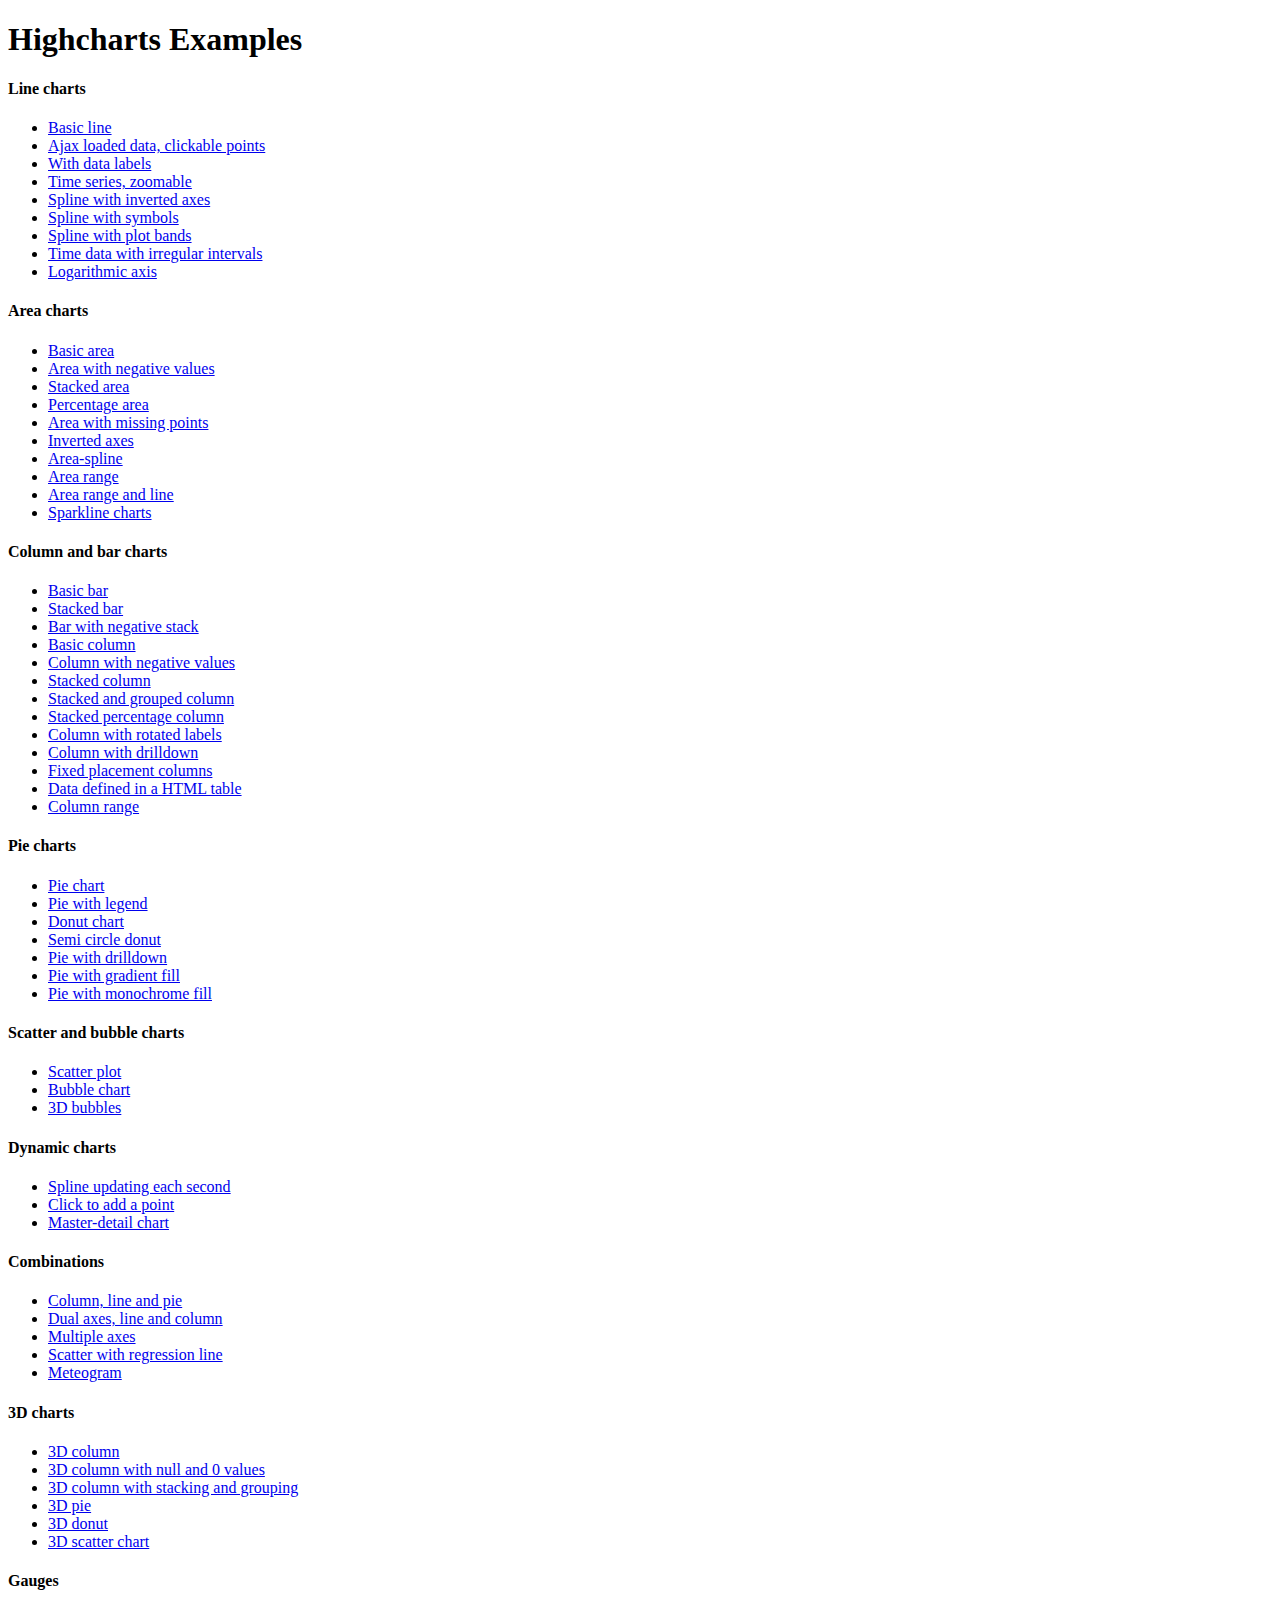
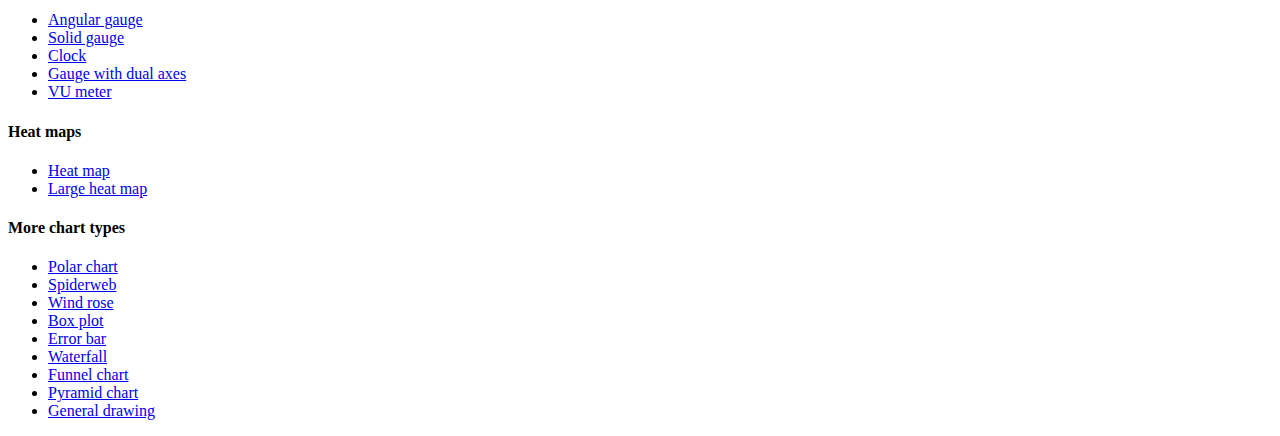
<file: script/Highcharts/index.htm>
<!DOCTYPE HTML PUBLIC "-//W3C//DTD HTML 4.01//EN" "http://www.w3.org/TR/html4/strict.dtd">
<html>
	<head>
		<meta http-equiv="Content-Type" content="text/html; charset=utf-8" />
		<title>Highcharts Examples</title>
	</head>
	<body>
		<h1>Highcharts Examples</h1>
		<h4>Line charts</h4>
		<ul>
			<li><a href="examples/line-basic/index.htm">Basic line</a></li>
			<li><a href="examples/line-ajax/index.htm">Ajax loaded data, clickable points</a></li>
			<li><a href="examples/line-labels/index.htm">With data labels</a></li>
			<li><a href="examples/line-time-series/index.htm">Time series, zoomable</a></li>
			<li><a href="examples/spline-inverted/index.htm">Spline with inverted axes</a></li>
			<li><a href="examples/spline-symbols/index.htm">Spline with symbols</a></li>
			<li><a href="examples/spline-plot-bands/index.htm">Spline with plot bands</a></li>
			<li><a href="examples/spline-irregular-time/index.htm">Time data with irregular intervals</a></li>
			<li><a href="examples/line-log-axis/index.htm">Logarithmic axis</a></li>
		</ul>
		<h4>Area charts</h4>
		<ul>
			<li><a href="examples/area-basic/index.htm">Basic area</a></li>
			<li><a href="examples/area-negative/index.htm">Area with negative values</a></li>
			<li><a href="examples/area-stacked/index.htm">Stacked area</a></li>
			<li><a href="examples/area-stacked-percent/index.htm">Percentage area</a></li>
			<li><a href="examples/area-missing/index.htm">Area with missing points</a></li>
			<li><a href="examples/area-inverted/index.htm">Inverted axes</a></li>
			<li><a href="examples/areaspline/index.htm">Area-spline</a></li>
			<li><a href="examples/arearange/index.htm">Area range</a></li>
			<li><a href="examples/arearange-line/index.htm">Area range and line</a></li>
			<li><a href="examples/sparkline/index.htm">Sparkline charts</a></li>
		</ul>
		<h4>Column and bar charts</h4>
		<ul>
			<li><a href="examples/bar-basic/index.htm">Basic bar</a></li>
			<li><a href="examples/bar-stacked/index.htm">Stacked bar</a></li>
			<li><a href="examples/bar-negative-stack/index.htm">Bar with negative stack</a></li>
			<li><a href="examples/column-basic/index.htm">Basic column</a></li>
			<li><a href="examples/column-negative/index.htm">Column with negative values</a></li>
			<li><a href="examples/column-stacked/index.htm">Stacked column</a></li>
			<li><a href="examples/column-stacked-and-grouped/index.htm">Stacked and grouped column</a></li>
			<li><a href="examples/column-stacked-percent/index.htm">Stacked percentage column</a></li>
			<li><a href="examples/column-rotated-labels/index.htm">Column with rotated labels</a></li>
			<li><a href="examples/column-drilldown/index.htm">Column with drilldown</a></li>
			<li><a href="examples/column-placement/index.htm">Fixed placement columns</a></li>
			<li><a href="examples/column-parsed/index.htm">Data defined in a HTML table</a></li>
			<li><a href="examples/columnrange/index.htm">Column range</a></li>
		</ul>
		<h4>Pie charts</h4>
		<ul>
			<li><a href="examples/pie-basic/index.htm">Pie chart</a></li>
			<li><a href="examples/pie-legend/index.htm">Pie with legend</a></li>
			<li><a href="examples/pie-donut/index.htm">Donut chart</a></li>
			<li><a href="examples/pie-semi-circle/index.htm">Semi circle donut</a></li>
			<li><a href="examples/pie-drilldown/index.htm">Pie with drilldown</a></li>
			<li><a href="examples/pie-gradient/index.htm">Pie with gradient fill</a></li>
			<li><a href="examples/pie-monochrome/index.htm">Pie with monochrome fill</a></li>
		</ul>
		<h4>Scatter and bubble charts</h4>
		<ul>
			<li><a href="examples/scatter/index.htm">Scatter plot</a></li>
			<li><a href="examples/bubble/index.htm">Bubble chart</a></li>
			<li><a href="examples/bubble-3d/index.htm">3D bubbles</a></li>
		</ul>
		<h4>Dynamic charts</h4>
		<ul>
			<li><a href="examples/dynamic-update/index.htm">Spline updating each second</a></li>
			<li><a href="examples/dynamic-click-to-add/index.htm">Click to add a point</a></li>
			<li><a href="examples/dynamic-master-detail/index.htm">Master-detail chart</a></li>
		</ul>
		<h4>Combinations</h4>
		<ul>
			<li><a href="examples/combo/index.htm">Column, line and pie</a></li>
			<li><a href="examples/combo-dual-axes/index.htm">Dual axes, line and column</a></li>
			<li><a href="examples/combo-multi-axes/index.htm">Multiple axes</a></li>
			<li><a href="examples/combo-regression/index.htm">Scatter with regression line</a></li>
			<li><a href="examples/combo-meteogram/index.htm">Meteogram</a></li>
		</ul>
		<h4>3D charts</h4>
		<ul>
			<li><a href="examples/3d-column-interactive/index.htm">3D column</a></li>
			<li><a href="examples/3d-column-null-values/index.htm">3D column with null and 0 values</a></li>
			<li><a href="examples/3d-column-stacking-grouping/index.htm">3D column with stacking and grouping</a></li>
			<li><a href="examples/3d-pie/index.htm">3D pie</a></li>
			<li><a href="examples/3d-pie-donut/index.htm">3D donut</a></li>
			<li><a href="examples/3d-scatter-draggable/index.htm">3D scatter chart</a></li>
		</ul>
		<h4>Gauges</h4>
		<ul>
			<li><a href="examples/gauge-speedometer/index.htm">Angular gauge</a></li>
			<li><a href="examples/gauge-solid/index.htm">Solid gauge</a></li>
			<li><a href="examples/gauge-clock/index.htm">Clock</a></li>
			<li><a href="examples/gauge-dual/index.htm">Gauge with dual axes</a></li>
			<li><a href="examples/gauge-vu-meter/index.htm">VU meter</a></li>
		</ul>
		<h4>Heat maps</h4>
		<ul>
			<li><a href="examples/heatmap/index.htm">Heat map</a></li>
			<li><a href="examples/heatmap-canvas/index.htm">Large heat map</a></li>
		</ul>
		<h4>More chart types</h4>
		<ul>
			<li><a href="examples/polar/index.htm">Polar chart</a></li>
			<li><a href="examples/polar-spider/index.htm">Spiderweb</a></li>
			<li><a href="examples/polar-wind-rose/index.htm">Wind rose</a></li>
			<li><a href="examples/box-plot/index.htm">Box plot</a></li>
			<li><a href="examples/error-bar/index.htm">Error bar</a></li>
			<li><a href="examples/waterfall/index.htm">Waterfall</a></li>
			<li><a href="examples/funnel/index.htm">Funnel chart</a></li>
			<li><a href="examples/pyramid/index.htm">Pyramid chart</a></li>
			<li><a href="examples/renderer/index.htm">General drawing</a></li>
		</ul>
	</body>
</html>
</file>
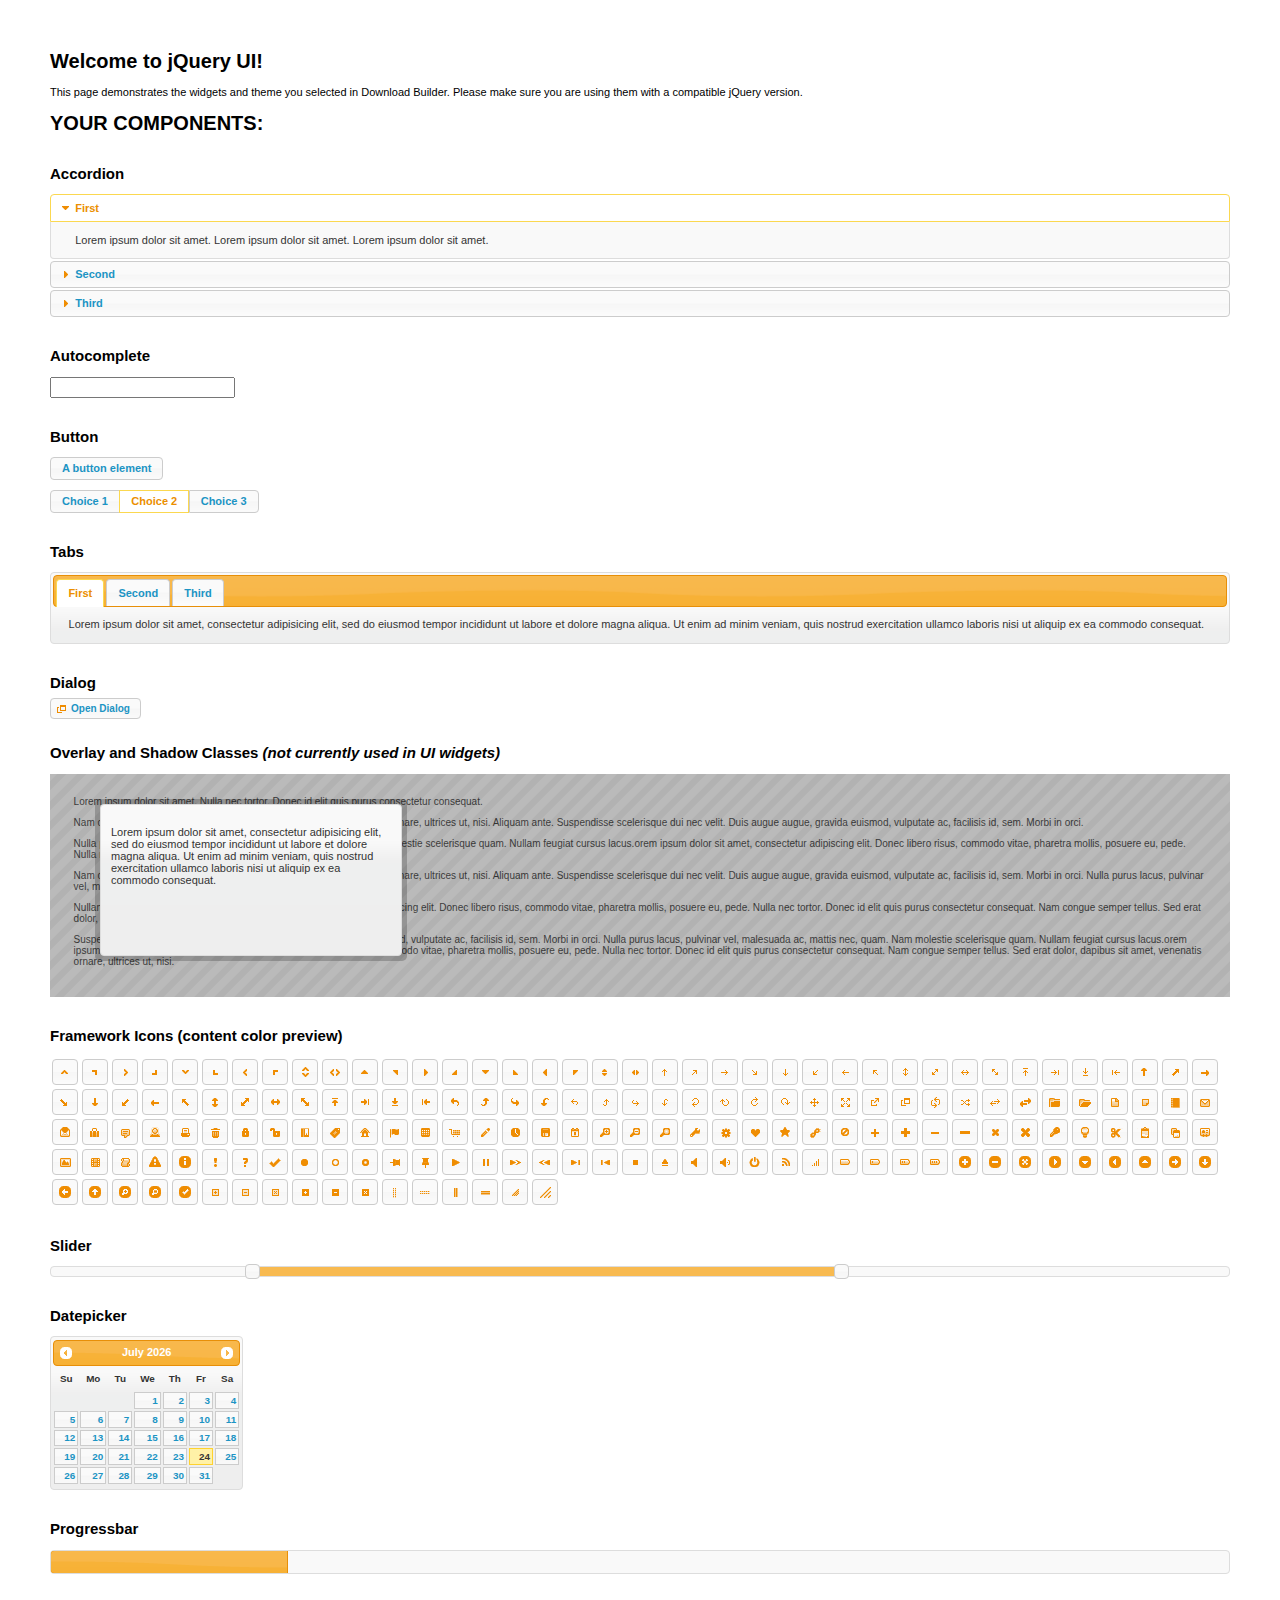
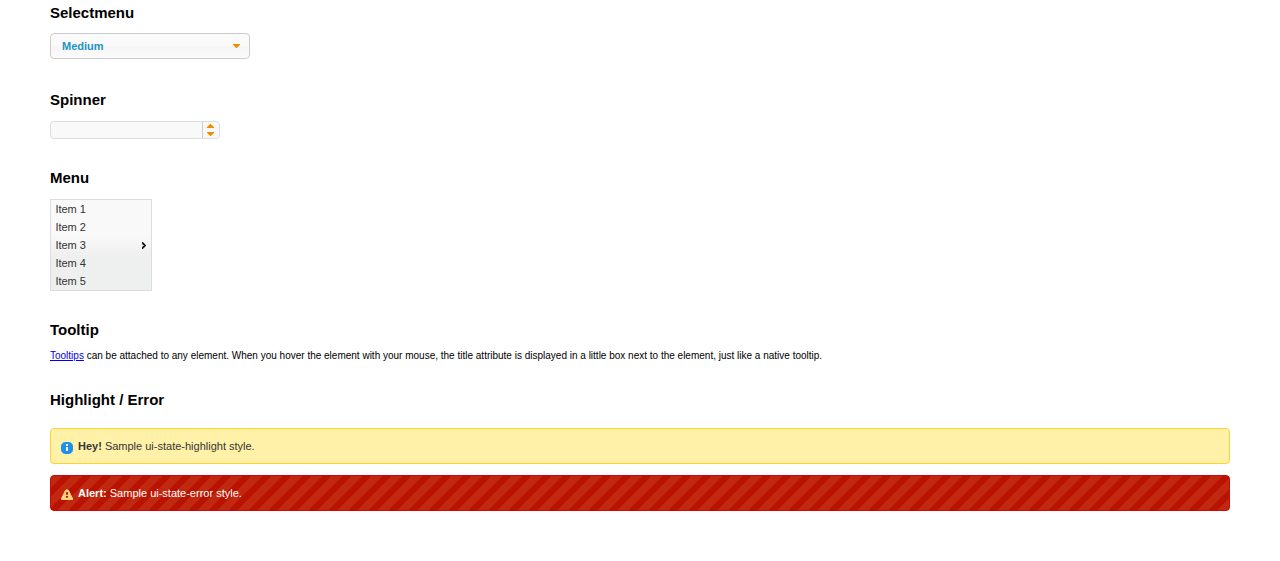
<file: script/jquery-ui/index.html>
<!doctype html>
<html lang="us">
<head>
	<meta charset="utf-8">
	<title>jQuery UI Example Page</title>
	<link href="jquery-ui.css" rel="stylesheet">
	<style>
	body{
		font: 62.5% "Trebuchet MS", sans-serif;
		margin: 50px;
	}
	.demoHeaders {
		margin-top: 2em;
	}
	#dialog-link {
		padding: .4em 1em .4em 20px;
		text-decoration: none;
		position: relative;
	}
	#dialog-link span.ui-icon {
		margin: 0 5px 0 0;
		position: absolute;
		left: .2em;
		top: 50%;
		margin-top: -8px;
	}
	#icons {
		margin: 0;
		padding: 0;
	}
	#icons li {
		margin: 2px;
		position: relative;
		padding: 4px 0;
		cursor: pointer;
		float: left;
		list-style: none;
	}
	#icons span.ui-icon {
		float: left;
		margin: 0 4px;
	}
	.fakewindowcontain .ui-widget-overlay {
		position: absolute;
	}
	select {
		width: 200px;
	}
	</style>
</head>
<body>

<h1>Welcome to jQuery UI!</h1>

<div class="ui-widget">
	<p>This page demonstrates the widgets and theme you selected in Download Builder. Please make sure you are using them with a compatible jQuery version.</p>
</div>

<h1>YOUR COMPONENTS:</h1>


<!-- Accordion -->
<h2 class="demoHeaders">Accordion</h2>
<div id="accordion">
	<h3>First</h3>
	<div>Lorem ipsum dolor sit amet. Lorem ipsum dolor sit amet. Lorem ipsum dolor sit amet.</div>
	<h3>Second</h3>
	<div>Phasellus mattis tincidunt nibh.</div>
	<h3>Third</h3>
	<div>Nam dui erat, auctor a, dignissim quis.</div>
</div>



<!-- Autocomplete -->
<h2 class="demoHeaders">Autocomplete</h2>
<div>
	<input id="autocomplete" title="type &quot;a&quot;">
</div>



<!-- Button -->
<h2 class="demoHeaders">Button</h2>
<button id="button">A button element</button>
<form style="margin-top: 1em;">
	<div id="radioset">
		<input type="radio" id="radio1" name="radio"><label for="radio1">Choice 1</label>
		<input type="radio" id="radio2" name="radio" checked="checked"><label for="radio2">Choice 2</label>
		<input type="radio" id="radio3" name="radio"><label for="radio3">Choice 3</label>
	</div>
</form>



<!-- Tabs -->
<h2 class="demoHeaders">Tabs</h2>
<div id="tabs">
	<ul>
		<li><a href="#tabs-1">First</a></li>
		<li><a href="#tabs-2">Second</a></li>
		<li><a href="#tabs-3">Third</a></li>
	</ul>
	<div id="tabs-1">Lorem ipsum dolor sit amet, consectetur adipisicing elit, sed do eiusmod tempor incididunt ut labore et dolore magna aliqua. Ut enim ad minim veniam, quis nostrud exercitation ullamco laboris nisi ut aliquip ex ea commodo consequat.</div>
	<div id="tabs-2">Phasellus mattis tincidunt nibh. Cras orci urna, blandit id, pretium vel, aliquet ornare, felis. Maecenas scelerisque sem non nisl. Fusce sed lorem in enim dictum bibendum.</div>
	<div id="tabs-3">Nam dui erat, auctor a, dignissim quis, sollicitudin eu, felis. Pellentesque nisi urna, interdum eget, sagittis et, consequat vestibulum, lacus. Mauris porttitor ullamcorper augue.</div>
</div>



<!-- Dialog NOTE: Dialog is not generated by UI in this demo so it can be visually styled in themeroller-->
<h2 class="demoHeaders">Dialog</h2>
<p><a href="#" id="dialog-link" class="ui-state-default ui-corner-all"><span class="ui-icon ui-icon-newwin"></span>Open Dialog</a></p>

<h2 class="demoHeaders">Overlay and Shadow Classes <em>(not currently used in UI widgets)</em></h2>
<div style="position: relative; width: 96%; height: 200px; padding:1% 2%; overflow:hidden;" class="fakewindowcontain">
	<p>Lorem ipsum dolor sit amet,  Nulla nec tortor. Donec id elit quis purus consectetur consequat. </p><p>Nam congue semper tellus. Sed erat dolor, dapibus sit amet, venenatis ornare, ultrices ut, nisi. Aliquam ante. Suspendisse scelerisque dui nec velit. Duis augue augue, gravida euismod, vulputate ac, facilisis id, sem. Morbi in orci. </p><p>Nulla purus lacus, pulvinar vel, malesuada ac, mattis nec, quam. Nam molestie scelerisque quam. Nullam feugiat cursus lacus.orem ipsum dolor sit amet, consectetur adipiscing elit. Donec libero risus, commodo vitae, pharetra mollis, posuere eu, pede. Nulla nec tortor. Donec id elit quis purus consectetur consequat. </p><p>Nam congue semper tellus. Sed erat dolor, dapibus sit amet, venenatis ornare, ultrices ut, nisi. Aliquam ante. Suspendisse scelerisque dui nec velit. Duis augue augue, gravida euismod, vulputate ac, facilisis id, sem. Morbi in orci. Nulla purus lacus, pulvinar vel, malesuada ac, mattis nec, quam. Nam molestie scelerisque quam. </p><p>Nullam feugiat cursus lacus.orem ipsum dolor sit amet, consectetur adipiscing elit. Donec libero risus, commodo vitae, pharetra mollis, posuere eu, pede. Nulla nec tortor. Donec id elit quis purus consectetur consequat. Nam congue semper tellus. Sed erat dolor, dapibus sit amet, venenatis ornare, ultrices ut, nisi. Aliquam ante. </p><p>Suspendisse scelerisque dui nec velit. Duis augue augue, gravida euismod, vulputate ac, facilisis id, sem. Morbi in orci. Nulla purus lacus, pulvinar vel, malesuada ac, mattis nec, quam. Nam molestie scelerisque quam. Nullam feugiat cursus lacus.orem ipsum dolor sit amet, consectetur adipiscing elit. Donec libero risus, commodo vitae, pharetra mollis, posuere eu, pede. Nulla nec tortor. Donec id elit quis purus consectetur consequat. Nam congue semper tellus. Sed erat dolor, dapibus sit amet, venenatis ornare, ultrices ut, nisi. </p>

	<!-- ui-dialog -->
	<div class="ui-overlay"><div class="ui-widget-overlay"></div><div class="ui-widget-shadow ui-corner-all" style="width: 302px; height: 152px; position: absolute; left: 50px; top: 30px;"></div></div>
	<div style="position: absolute; width: 280px; height: 130px;left: 50px; top: 30px; padding: 10px;" class="ui-widget ui-widget-content ui-corner-all">
		<div class="ui-dialog-content ui-widget-content" style="background: none; border: 0;">
			<p>Lorem ipsum dolor sit amet, consectetur adipisicing elit, sed do eiusmod tempor incididunt ut labore et dolore magna aliqua. Ut enim ad minim veniam, quis nostrud exercitation ullamco laboris nisi ut aliquip ex ea commodo consequat.</p>
		</div>
	</div>

</div>

<!-- ui-dialog -->
<div id="dialog" title="Dialog Title">
	<p>Lorem ipsum dolor sit amet, consectetur adipisicing elit, sed do eiusmod tempor incididunt ut labore et dolore magna aliqua. Ut enim ad minim veniam, quis nostrud exercitation ullamco laboris nisi ut aliquip ex ea commodo consequat.</p>
</div>



<h2 class="demoHeaders">Framework Icons (content color preview)</h2>
<ul id="icons" class="ui-widget ui-helper-clearfix">
	<li class="ui-state-default ui-corner-all" title=".ui-icon-carat-1-n"><span class="ui-icon ui-icon-carat-1-n"></span></li>
	<li class="ui-state-default ui-corner-all" title=".ui-icon-carat-1-ne"><span class="ui-icon ui-icon-carat-1-ne"></span></li>
	<li class="ui-state-default ui-corner-all" title=".ui-icon-carat-1-e"><span class="ui-icon ui-icon-carat-1-e"></span></li>
	<li class="ui-state-default ui-corner-all" title=".ui-icon-carat-1-se"><span class="ui-icon ui-icon-carat-1-se"></span></li>
	<li class="ui-state-default ui-corner-all" title=".ui-icon-carat-1-s"><span class="ui-icon ui-icon-carat-1-s"></span></li>
	<li class="ui-state-default ui-corner-all" title=".ui-icon-carat-1-sw"><span class="ui-icon ui-icon-carat-1-sw"></span></li>
	<li class="ui-state-default ui-corner-all" title=".ui-icon-carat-1-w"><span class="ui-icon ui-icon-carat-1-w"></span></li>
	<li class="ui-state-default ui-corner-all" title=".ui-icon-carat-1-nw"><span class="ui-icon ui-icon-carat-1-nw"></span></li>
	<li class="ui-state-default ui-corner-all" title=".ui-icon-carat-2-n-s"><span class="ui-icon ui-icon-carat-2-n-s"></span></li>
	<li class="ui-state-default ui-corner-all" title=".ui-icon-carat-2-e-w"><span class="ui-icon ui-icon-carat-2-e-w"></span></li>
	<li class="ui-state-default ui-corner-all" title=".ui-icon-triangle-1-n"><span class="ui-icon ui-icon-triangle-1-n"></span></li>
	<li class="ui-state-default ui-corner-all" title=".ui-icon-triangle-1-ne"><span class="ui-icon ui-icon-triangle-1-ne"></span></li>
	<li class="ui-state-default ui-corner-all" title=".ui-icon-triangle-1-e"><span class="ui-icon ui-icon-triangle-1-e"></span></li>
	<li class="ui-state-default ui-corner-all" title=".ui-icon-triangle-1-se"><span class="ui-icon ui-icon-triangle-1-se"></span></li>
	<li class="ui-state-default ui-corner-all" title=".ui-icon-triangle-1-s"><span class="ui-icon ui-icon-triangle-1-s"></span></li>
	<li class="ui-state-default ui-corner-all" title=".ui-icon-triangle-1-sw"><span class="ui-icon ui-icon-triangle-1-sw"></span></li>
	<li class="ui-state-default ui-corner-all" title=".ui-icon-triangle-1-w"><span class="ui-icon ui-icon-triangle-1-w"></span></li>
	<li class="ui-state-default ui-corner-all" title=".ui-icon-triangle-1-nw"><span class="ui-icon ui-icon-triangle-1-nw"></span></li>
	<li class="ui-state-default ui-corner-all" title=".ui-icon-triangle-2-n-s"><span class="ui-icon ui-icon-triangle-2-n-s"></span></li>
	<li class="ui-state-default ui-corner-all" title=".ui-icon-triangle-2-e-w"><span class="ui-icon ui-icon-triangle-2-e-w"></span></li>
	<li class="ui-state-default ui-corner-all" title=".ui-icon-arrow-1-n"><span class="ui-icon ui-icon-arrow-1-n"></span></li>
	<li class="ui-state-default ui-corner-all" title=".ui-icon-arrow-1-ne"><span class="ui-icon ui-icon-arrow-1-ne"></span></li>
	<li class="ui-state-default ui-corner-all" title=".ui-icon-arrow-1-e"><span class="ui-icon ui-icon-arrow-1-e"></span></li>
	<li class="ui-state-default ui-corner-all" title=".ui-icon-arrow-1-se"><span class="ui-icon ui-icon-arrow-1-se"></span></li>
	<li class="ui-state-default ui-corner-all" title=".ui-icon-arrow-1-s"><span class="ui-icon ui-icon-arrow-1-s"></span></li>
	<li class="ui-state-default ui-corner-all" title=".ui-icon-arrow-1-sw"><span class="ui-icon ui-icon-arrow-1-sw"></span></li>
	<li class="ui-state-default ui-corner-all" title=".ui-icon-arrow-1-w"><span class="ui-icon ui-icon-arrow-1-w"></span></li>
	<li class="ui-state-default ui-corner-all" title=".ui-icon-arrow-1-nw"><span class="ui-icon ui-icon-arrow-1-nw"></span></li>
	<li class="ui-state-default ui-corner-all" title=".ui-icon-arrow-2-n-s"><span class="ui-icon ui-icon-arrow-2-n-s"></span></li>
	<li class="ui-state-default ui-corner-all" title=".ui-icon-arrow-2-ne-sw"><span class="ui-icon ui-icon-arrow-2-ne-sw"></span></li>
	<li class="ui-state-default ui-corner-all" title=".ui-icon-arrow-2-e-w"><span class="ui-icon ui-icon-arrow-2-e-w"></span></li>
	<li class="ui-state-default ui-corner-all" title=".ui-icon-arrow-2-se-nw"><span class="ui-icon ui-icon-arrow-2-se-nw"></span></li>
	<li class="ui-state-default ui-corner-all" title=".ui-icon-arrowstop-1-n"><span class="ui-icon ui-icon-arrowstop-1-n"></span></li>
	<li class="ui-state-default ui-corner-all" title=".ui-icon-arrowstop-1-e"><span class="ui-icon ui-icon-arrowstop-1-e"></span></li>
	<li class="ui-state-default ui-corner-all" title=".ui-icon-arrowstop-1-s"><span class="ui-icon ui-icon-arrowstop-1-s"></span></li>
	<li class="ui-state-default ui-corner-all" title=".ui-icon-arrowstop-1-w"><span class="ui-icon ui-icon-arrowstop-1-w"></span></li>
	<li class="ui-state-default ui-corner-all" title=".ui-icon-arrowthick-1-n"><span class="ui-icon ui-icon-arrowthick-1-n"></span></li>
	<li class="ui-state-default ui-corner-all" title=".ui-icon-arrowthick-1-ne"><span class="ui-icon ui-icon-arrowthick-1-ne"></span></li>
	<li class="ui-state-default ui-corner-all" title=".ui-icon-arrowthick-1-e"><span class="ui-icon ui-icon-arrowthick-1-e"></span></li>
	<li class="ui-state-default ui-corner-all" title=".ui-icon-arrowthick-1-se"><span class="ui-icon ui-icon-arrowthick-1-se"></span></li>
	<li class="ui-state-default ui-corner-all" title=".ui-icon-arrowthick-1-s"><span class="ui-icon ui-icon-arrowthick-1-s"></span></li>
	<li class="ui-state-default ui-corner-all" title=".ui-icon-arrowthick-1-sw"><span class="ui-icon ui-icon-arrowthick-1-sw"></span></li>
	<li class="ui-state-default ui-corner-all" title=".ui-icon-arrowthick-1-w"><span class="ui-icon ui-icon-arrowthick-1-w"></span></li>
	<li class="ui-state-default ui-corner-all" title=".ui-icon-arrowthick-1-nw"><span class="ui-icon ui-icon-arrowthick-1-nw"></span></li>
	<li class="ui-state-default ui-corner-all" title=".ui-icon-arrowthick-2-n-s"><span class="ui-icon ui-icon-arrowthick-2-n-s"></span></li>
	<li class="ui-state-default ui-corner-all" title=".ui-icon-arrowthick-2-ne-sw"><span class="ui-icon ui-icon-arrowthick-2-ne-sw"></span></li>
	<li class="ui-state-default ui-corner-all" title=".ui-icon-arrowthick-2-e-w"><span class="ui-icon ui-icon-arrowthick-2-e-w"></span></li>
	<li class="ui-state-default ui-corner-all" title=".ui-icon-arrowthick-2-se-nw"><span class="ui-icon ui-icon-arrowthick-2-se-nw"></span></li>
	<li class="ui-state-default ui-corner-all" title=".ui-icon-arrowthickstop-1-n"><span class="ui-icon ui-icon-arrowthickstop-1-n"></span></li>
	<li class="ui-state-default ui-corner-all" title=".ui-icon-arrowthickstop-1-e"><span class="ui-icon ui-icon-arrowthickstop-1-e"></span></li>
	<li class="ui-state-default ui-corner-all" title=".ui-icon-arrowthickstop-1-s"><span class="ui-icon ui-icon-arrowthickstop-1-s"></span></li>
	<li class="ui-state-default ui-corner-all" title=".ui-icon-arrowthickstop-1-w"><span class="ui-icon ui-icon-arrowthickstop-1-w"></span></li>
	<li class="ui-state-default ui-corner-all" title=".ui-icon-arrowreturnthick-1-w"><span class="ui-icon ui-icon-arrowreturnthick-1-w"></span></li>
	<li class="ui-state-default ui-corner-all" title=".ui-icon-arrowreturnthick-1-n"><span class="ui-icon ui-icon-arrowreturnthick-1-n"></span></li>
	<li class="ui-state-default ui-corner-all" title=".ui-icon-arrowreturnthick-1-e"><span class="ui-icon ui-icon-arrowreturnthick-1-e"></span></li>
	<li class="ui-state-default ui-corner-all" title=".ui-icon-arrowreturnthick-1-s"><span class="ui-icon ui-icon-arrowreturnthick-1-s"></span></li>
	<li class="ui-state-default ui-corner-all" title=".ui-icon-arrowreturn-1-w"><span class="ui-icon ui-icon-arrowreturn-1-w"></span></li>
	<li class="ui-state-default ui-corner-all" title=".ui-icon-arrowreturn-1-n"><span class="ui-icon ui-icon-arrowreturn-1-n"></span></li>
	<li class="ui-state-default ui-corner-all" title=".ui-icon-arrowreturn-1-e"><span class="ui-icon ui-icon-arrowreturn-1-e"></span></li>
	<li class="ui-state-default ui-corner-all" title=".ui-icon-arrowreturn-1-s"><span class="ui-icon ui-icon-arrowreturn-1-s"></span></li>
	<li class="ui-state-default ui-corner-all" title=".ui-icon-arrowrefresh-1-w"><span class="ui-icon ui-icon-arrowrefresh-1-w"></span></li>
	<li class="ui-state-default ui-corner-all" title=".ui-icon-arrowrefresh-1-n"><span class="ui-icon ui-icon-arrowrefresh-1-n"></span></li>
	<li class="ui-state-default ui-corner-all" title=".ui-icon-arrowrefresh-1-e"><span class="ui-icon ui-icon-arrowrefresh-1-e"></span></li>
	<li class="ui-state-default ui-corner-all" title=".ui-icon-arrowrefresh-1-s"><span class="ui-icon ui-icon-arrowrefresh-1-s"></span></li>
	<li class="ui-state-default ui-corner-all" title=".ui-icon-arrow-4"><span class="ui-icon ui-icon-arrow-4"></span></li>
	<li class="ui-state-default ui-corner-all" title=".ui-icon-arrow-4-diag"><span class="ui-icon ui-icon-arrow-4-diag"></span></li>
	<li class="ui-state-default ui-corner-all" title=".ui-icon-extlink"><span class="ui-icon ui-icon-extlink"></span></li>
	<li class="ui-state-default ui-corner-all" title=".ui-icon-newwin"><span class="ui-icon ui-icon-newwin"></span></li>
	<li class="ui-state-default ui-corner-all" title=".ui-icon-refresh"><span class="ui-icon ui-icon-refresh"></span></li>
	<li class="ui-state-default ui-corner-all" title=".ui-icon-shuffle"><span class="ui-icon ui-icon-shuffle"></span></li>
	<li class="ui-state-default ui-corner-all" title=".ui-icon-transfer-e-w"><span class="ui-icon ui-icon-transfer-e-w"></span></li>
	<li class="ui-state-default ui-corner-all" title=".ui-icon-transferthick-e-w"><span class="ui-icon ui-icon-transferthick-e-w"></span></li>
	<li class="ui-state-default ui-corner-all" title=".ui-icon-folder-collapsed"><span class="ui-icon ui-icon-folder-collapsed"></span></li>
	<li class="ui-state-default ui-corner-all" title=".ui-icon-folder-open"><span class="ui-icon ui-icon-folder-open"></span></li>
	<li class="ui-state-default ui-corner-all" title=".ui-icon-document"><span class="ui-icon ui-icon-document"></span></li>
	<li class="ui-state-default ui-corner-all" title=".ui-icon-document-b"><span class="ui-icon ui-icon-document-b"></span></li>
	<li class="ui-state-default ui-corner-all" title=".ui-icon-note"><span class="ui-icon ui-icon-note"></span></li>
	<li class="ui-state-default ui-corner-all" title=".ui-icon-mail-closed"><span class="ui-icon ui-icon-mail-closed"></span></li>
	<li class="ui-state-default ui-corner-all" title=".ui-icon-mail-open"><span class="ui-icon ui-icon-mail-open"></span></li>
	<li class="ui-state-default ui-corner-all" title=".ui-icon-suitcase"><span class="ui-icon ui-icon-suitcase"></span></li>
	<li class="ui-state-default ui-corner-all" title=".ui-icon-comment"><span class="ui-icon ui-icon-comment"></span></li>
	<li class="ui-state-default ui-corner-all" title=".ui-icon-person"><span class="ui-icon ui-icon-person"></span></li>
	<li class="ui-state-default ui-corner-all" title=".ui-icon-print"><span class="ui-icon ui-icon-print"></span></li>
	<li class="ui-state-default ui-corner-all" title=".ui-icon-trash"><span class="ui-icon ui-icon-trash"></span></li>
	<li class="ui-state-default ui-corner-all" title=".ui-icon-locked"><span class="ui-icon ui-icon-locked"></span></li>
	<li class="ui-state-default ui-corner-all" title=".ui-icon-unlocked"><span class="ui-icon ui-icon-unlocked"></span></li>
	<li class="ui-state-default ui-corner-all" title=".ui-icon-bookmark"><span class="ui-icon ui-icon-bookmark"></span></li>
	<li class="ui-state-default ui-corner-all" title=".ui-icon-tag"><span class="ui-icon ui-icon-tag"></span></li>
	<li class="ui-state-default ui-corner-all" title=".ui-icon-home"><span class="ui-icon ui-icon-home"></span></li>
	<li class="ui-state-default ui-corner-all" title=".ui-icon-flag"><span class="ui-icon ui-icon-flag"></span></li>
	<li class="ui-state-default ui-corner-all" title=".ui-icon-calculator"><span class="ui-icon ui-icon-calculator"></span></li>
	<li class="ui-state-default ui-corner-all" title=".ui-icon-cart"><span class="ui-icon ui-icon-cart"></span></li>
	<li class="ui-state-default ui-corner-all" title=".ui-icon-pencil"><span class="ui-icon ui-icon-pencil"></span></li>
	<li class="ui-state-default ui-corner-all" title=".ui-icon-clock"><span class="ui-icon ui-icon-clock"></span></li>
	<li class="ui-state-default ui-corner-all" title=".ui-icon-disk"><span class="ui-icon ui-icon-disk"></span></li>
	<li class="ui-state-default ui-corner-all" title=".ui-icon-calendar"><span class="ui-icon ui-icon-calendar"></span></li>
	<li class="ui-state-default ui-corner-all" title=".ui-icon-zoomin"><span class="ui-icon ui-icon-zoomin"></span></li>
	<li class="ui-state-default ui-corner-all" title=".ui-icon-zoomout"><span class="ui-icon ui-icon-zoomout"></span></li>
	<li class="ui-state-default ui-corner-all" title=".ui-icon-search"><span class="ui-icon ui-icon-search"></span></li>
	<li class="ui-state-default ui-corner-all" title=".ui-icon-wrench"><span class="ui-icon ui-icon-wrench"></span></li>
	<li class="ui-state-default ui-corner-all" title=".ui-icon-gear"><span class="ui-icon ui-icon-gear"></span></li>
	<li class="ui-state-default ui-corner-all" title=".ui-icon-heart"><span class="ui-icon ui-icon-heart"></span></li>
	<li class="ui-state-default ui-corner-all" title=".ui-icon-star"><span class="ui-icon ui-icon-star"></span></li>
	<li class="ui-state-default ui-corner-all" title=".ui-icon-link"><span class="ui-icon ui-icon-link"></span></li>
	<li class="ui-state-default ui-corner-all" title=".ui-icon-cancel"><span class="ui-icon ui-icon-cancel"></span></li>
	<li class="ui-state-default ui-corner-all" title=".ui-icon-plus"><span class="ui-icon ui-icon-plus"></span></li>
	<li class="ui-state-default ui-corner-all" title=".ui-icon-plusthick"><span class="ui-icon ui-icon-plusthick"></span></li>
	<li class="ui-state-default ui-corner-all" title=".ui-icon-minus"><span class="ui-icon ui-icon-minus"></span></li>
	<li class="ui-state-default ui-corner-all" title=".ui-icon-minusthick"><span class="ui-icon ui-icon-minusthick"></span></li>
	<li class="ui-state-default ui-corner-all" title=".ui-icon-close"><span class="ui-icon ui-icon-close"></span></li>
	<li class="ui-state-default ui-corner-all" title=".ui-icon-closethick"><span class="ui-icon ui-icon-closethick"></span></li>
	<li class="ui-state-default ui-corner-all" title=".ui-icon-key"><span class="ui-icon ui-icon-key"></span></li>
	<li class="ui-state-default ui-corner-all" title=".ui-icon-lightbulb"><span class="ui-icon ui-icon-lightbulb"></span></li>
	<li class="ui-state-default ui-corner-all" title=".ui-icon-scissors"><span class="ui-icon ui-icon-scissors"></span></li>
	<li class="ui-state-default ui-corner-all" title=".ui-icon-clipboard"><span class="ui-icon ui-icon-clipboard"></span></li>
	<li class="ui-state-default ui-corner-all" title=".ui-icon-copy"><span class="ui-icon ui-icon-copy"></span></li>
	<li class="ui-state-default ui-corner-all" title=".ui-icon-contact"><span class="ui-icon ui-icon-contact"></span></li>
	<li class="ui-state-default ui-corner-all" title=".ui-icon-image"><span class="ui-icon ui-icon-image"></span></li>
	<li class="ui-state-default ui-corner-all" title=".ui-icon-video"><span class="ui-icon ui-icon-video"></span></li>
	<li class="ui-state-default ui-corner-all" title=".ui-icon-script"><span class="ui-icon ui-icon-script"></span></li>
	<li class="ui-state-default ui-corner-all" title=".ui-icon-alert"><span class="ui-icon ui-icon-alert"></span></li>
	<li class="ui-state-default ui-corner-all" title=".ui-icon-info"><span class="ui-icon ui-icon-info"></span></li>
	<li class="ui-state-default ui-corner-all" title=".ui-icon-notice"><span class="ui-icon ui-icon-notice"></span></li>
	<li class="ui-state-default ui-corner-all" title=".ui-icon-help"><span class="ui-icon ui-icon-help"></span></li>
	<li class="ui-state-default ui-corner-all" title=".ui-icon-check"><span class="ui-icon ui-icon-check"></span></li>
	<li class="ui-state-default ui-corner-all" title=".ui-icon-bullet"><span class="ui-icon ui-icon-bullet"></span></li>
	<li class="ui-state-default ui-corner-all" title=".ui-icon-radio-off"><span class="ui-icon ui-icon-radio-off"></span></li>
	<li class="ui-state-default ui-corner-all" title=".ui-icon-radio-on"><span class="ui-icon ui-icon-radio-on"></span></li>
	<li class="ui-state-default ui-corner-all" title=".ui-icon-pin-w"><span class="ui-icon ui-icon-pin-w"></span></li>
	<li class="ui-state-default ui-corner-all" title=".ui-icon-pin-s"><span class="ui-icon ui-icon-pin-s"></span></li>
	<li class="ui-state-default ui-corner-all" title=".ui-icon-play"><span class="ui-icon ui-icon-play"></span></li>
	<li class="ui-state-default ui-corner-all" title=".ui-icon-pause"><span class="ui-icon ui-icon-pause"></span></li>
	<li class="ui-state-default ui-corner-all" title=".ui-icon-seek-next"><span class="ui-icon ui-icon-seek-next"></span></li>
	<li class="ui-state-default ui-corner-all" title=".ui-icon-seek-prev"><span class="ui-icon ui-icon-seek-prev"></span></li>
	<li class="ui-state-default ui-corner-all" title=".ui-icon-seek-end"><span class="ui-icon ui-icon-seek-end"></span></li>
	<li class="ui-state-default ui-corner-all" title=".ui-icon-seek-first"><span class="ui-icon ui-icon-seek-first"></span></li>
	<li class="ui-state-default ui-corner-all" title=".ui-icon-stop"><span class="ui-icon ui-icon-stop"></span></li>
	<li class="ui-state-default ui-corner-all" title=".ui-icon-eject"><span class="ui-icon ui-icon-eject"></span></li>
	<li class="ui-state-default ui-corner-all" title=".ui-icon-volume-off"><span class="ui-icon ui-icon-volume-off"></span></li>
	<li class="ui-state-default ui-corner-all" title=".ui-icon-volume-on"><span class="ui-icon ui-icon-volume-on"></span></li>
	<li class="ui-state-default ui-corner-all" title=".ui-icon-power"><span class="ui-icon ui-icon-power"></span></li>
	<li class="ui-state-default ui-corner-all" title=".ui-icon-signal-diag"><span class="ui-icon ui-icon-signal-diag"></span></li>
	<li class="ui-state-default ui-corner-all" title=".ui-icon-signal"><span class="ui-icon ui-icon-signal"></span></li>
	<li class="ui-state-default ui-corner-all" title=".ui-icon-battery-0"><span class="ui-icon ui-icon-battery-0"></span></li>
	<li class="ui-state-default ui-corner-all" title=".ui-icon-battery-1"><span class="ui-icon ui-icon-battery-1"></span></li>
	<li class="ui-state-default ui-corner-all" title=".ui-icon-battery-2"><span class="ui-icon ui-icon-battery-2"></span></li>
	<li class="ui-state-default ui-corner-all" title=".ui-icon-battery-3"><span class="ui-icon ui-icon-battery-3"></span></li>
	<li class="ui-state-default ui-corner-all" title=".ui-icon-circle-plus"><span class="ui-icon ui-icon-circle-plus"></span></li>
	<li class="ui-state-default ui-corner-all" title=".ui-icon-circle-minus"><span class="ui-icon ui-icon-circle-minus"></span></li>
	<li class="ui-state-default ui-corner-all" title=".ui-icon-circle-close"><span class="ui-icon ui-icon-circle-close"></span></li>
	<li class="ui-state-default ui-corner-all" title=".ui-icon-circle-triangle-e"><span class="ui-icon ui-icon-circle-triangle-e"></span></li>
	<li class="ui-state-default ui-corner-all" title=".ui-icon-circle-triangle-s"><span class="ui-icon ui-icon-circle-triangle-s"></span></li>
	<li class="ui-state-default ui-corner-all" title=".ui-icon-circle-triangle-w"><span class="ui-icon ui-icon-circle-triangle-w"></span></li>
	<li class="ui-state-default ui-corner-all" title=".ui-icon-circle-triangle-n"><span class="ui-icon ui-icon-circle-triangle-n"></span></li>
	<li class="ui-state-default ui-corner-all" title=".ui-icon-circle-arrow-e"><span class="ui-icon ui-icon-circle-arrow-e"></span></li>
	<li class="ui-state-default ui-corner-all" title=".ui-icon-circle-arrow-s"><span class="ui-icon ui-icon-circle-arrow-s"></span></li>
	<li class="ui-state-default ui-corner-all" title=".ui-icon-circle-arrow-w"><span class="ui-icon ui-icon-circle-arrow-w"></span></li>
	<li class="ui-state-default ui-corner-all" title=".ui-icon-circle-arrow-n"><span class="ui-icon ui-icon-circle-arrow-n"></span></li>
	<li class="ui-state-default ui-corner-all" title=".ui-icon-circle-zoomin"><span class="ui-icon ui-icon-circle-zoomin"></span></li>
	<li class="ui-state-default ui-corner-all" title=".ui-icon-circle-zoomout"><span class="ui-icon ui-icon-circle-zoomout"></span></li>
	<li class="ui-state-default ui-corner-all" title=".ui-icon-circle-check"><span class="ui-icon ui-icon-circle-check"></span></li>
	<li class="ui-state-default ui-corner-all" title=".ui-icon-circlesmall-plus"><span class="ui-icon ui-icon-circlesmall-plus"></span></li>
	<li class="ui-state-default ui-corner-all" title=".ui-icon-circlesmall-minus"><span class="ui-icon ui-icon-circlesmall-minus"></span></li>
	<li class="ui-state-default ui-corner-all" title=".ui-icon-circlesmall-close"><span class="ui-icon ui-icon-circlesmall-close"></span></li>
	<li class="ui-state-default ui-corner-all" title=".ui-icon-squaresmall-plus"><span class="ui-icon ui-icon-squaresmall-plus"></span></li>
	<li class="ui-state-default ui-corner-all" title=".ui-icon-squaresmall-minus"><span class="ui-icon ui-icon-squaresmall-minus"></span></li>
	<li class="ui-state-default ui-corner-all" title=".ui-icon-squaresmall-close"><span class="ui-icon ui-icon-squaresmall-close"></span></li>
	<li class="ui-state-default ui-corner-all" title=".ui-icon-grip-dotted-vertical"><span class="ui-icon ui-icon-grip-dotted-vertical"></span></li>
	<li class="ui-state-default ui-corner-all" title=".ui-icon-grip-dotted-horizontal"><span class="ui-icon ui-icon-grip-dotted-horizontal"></span></li>
	<li class="ui-state-default ui-corner-all" title=".ui-icon-grip-solid-vertical"><span class="ui-icon ui-icon-grip-solid-vertical"></span></li>
	<li class="ui-state-default ui-corner-all" title=".ui-icon-grip-solid-horizontal"><span class="ui-icon ui-icon-grip-solid-horizontal"></span></li>
	<li class="ui-state-default ui-corner-all" title=".ui-icon-gripsmall-diagonal-se"><span class="ui-icon ui-icon-gripsmall-diagonal-se"></span></li>
	<li class="ui-state-default ui-corner-all" title=".ui-icon-grip-diagonal-se"><span class="ui-icon ui-icon-grip-diagonal-se"></span></li>
</ul>


<!-- Slider -->
<h2 class="demoHeaders">Slider</h2>
<div id="slider"></div>



<!-- Datepicker -->
<h2 class="demoHeaders">Datepicker</h2>
<div id="datepicker"></div>



<!-- Progressbar -->
<h2 class="demoHeaders">Progressbar</h2>
<div id="progressbar"></div>



<!-- Progressbar -->
<h2 class="demoHeaders">Selectmenu</h2>
<select id="selectmenu">
	<option>Slower</option>
	<option>Slow</option>
	<option selected="selected">Medium</option>
	<option>Fast</option>
	<option>Faster</option>
</select>



<!-- Spinner -->
<h2 class="demoHeaders">Spinner</h2>
<input id="spinner">



<!-- Menu -->
<h2 class="demoHeaders">Menu</h2>
<ul style="width:100px;" id="menu">
	<li>Item 1</li>
	<li>Item 2</li>
	<li>Item 3
		<ul>
			<li>Item 3-1</li>
			<li>Item 3-2</li>
			<li>Item 3-3</li>
			<li>Item 3-4</li>
			<li>Item 3-5</li>
		</ul>
	</li>
	<li>Item 4</li>
	<li>Item 5</li>
</ul>



<!-- Tooltip -->
<h2 class="demoHeaders">Tooltip</h2>
<p id="tooltip">
	<a href="#" title="That&apos;s what this widget is">Tooltips</a> can be attached to any element. When you hover
the element with your mouse, the title attribute is displayed in a little box next to the element, just like a native tooltip.
</p>


<!-- Highlight / Error -->
<h2 class="demoHeaders">Highlight / Error</h2>
<div class="ui-widget">
	<div class="ui-state-highlight ui-corner-all" style="margin-top: 20px; padding: 0 .7em;">
		<p><span class="ui-icon ui-icon-info" style="float: left; margin-right: .3em;"></span>
		<strong>Hey!</strong> Sample ui-state-highlight style.</p>
	</div>
</div>
<br>
<div class="ui-widget">
	<div class="ui-state-error ui-corner-all" style="padding: 0 .7em;">
		<p><span class="ui-icon ui-icon-alert" style="float: left; margin-right: .3em;"></span>
		<strong>Alert:</strong> Sample ui-state-error style.</p>
	</div>
</div>

<script src="external/jquery/jquery.js"></script>
<script src="jquery-ui.js"></script>
<script>

$( "#accordion" ).accordion();



var availableTags = [
	"ActionScript",
	"AppleScript",
	"Asp",
	"BASIC",
	"C",
	"C++",
	"Clojure",
	"COBOL",
	"ColdFusion",
	"Erlang",
	"Fortran",
	"Groovy",
	"Haskell",
	"Java",
	"JavaScript",
	"Lisp",
	"Perl",
	"PHP",
	"Python",
	"Ruby",
	"Scala",
	"Scheme"
];
$( "#autocomplete" ).autocomplete({
	source: availableTags
});



$( "#button" ).button();
$( "#radioset" ).buttonset();



$( "#tabs" ).tabs();



$( "#dialog" ).dialog({
	autoOpen: false,
	width: 400,
	buttons: [
		{
			text: "Ok",
			click: function() {
				$( this ).dialog( "close" );
			}
		},
		{
			text: "Cancel",
			click: function() {
				$( this ).dialog( "close" );
			}
		}
	]
});

// Link to open the dialog
$( "#dialog-link" ).click(function( event ) {
	$( "#dialog" ).dialog( "open" );
	event.preventDefault();
});



$( "#datepicker" ).datepicker({
	inline: true
});



$( "#slider" ).slider({
	range: true,
	values: [ 17, 67 ]
});



$( "#progressbar" ).progressbar({
	value: 20
});



$( "#spinner" ).spinner();



$( "#menu" ).menu();



$( "#tooltip" ).tooltip();



$( "#selectmenu" ).selectmenu();


// Hover states on the static widgets
$( "#dialog-link, #icons li" ).hover(
	function() {
		$( this ).addClass( "ui-state-hover" );
	},
	function() {
		$( this ).removeClass( "ui-state-hover" );
	}
);
</script>
</body>
</html>
</file>
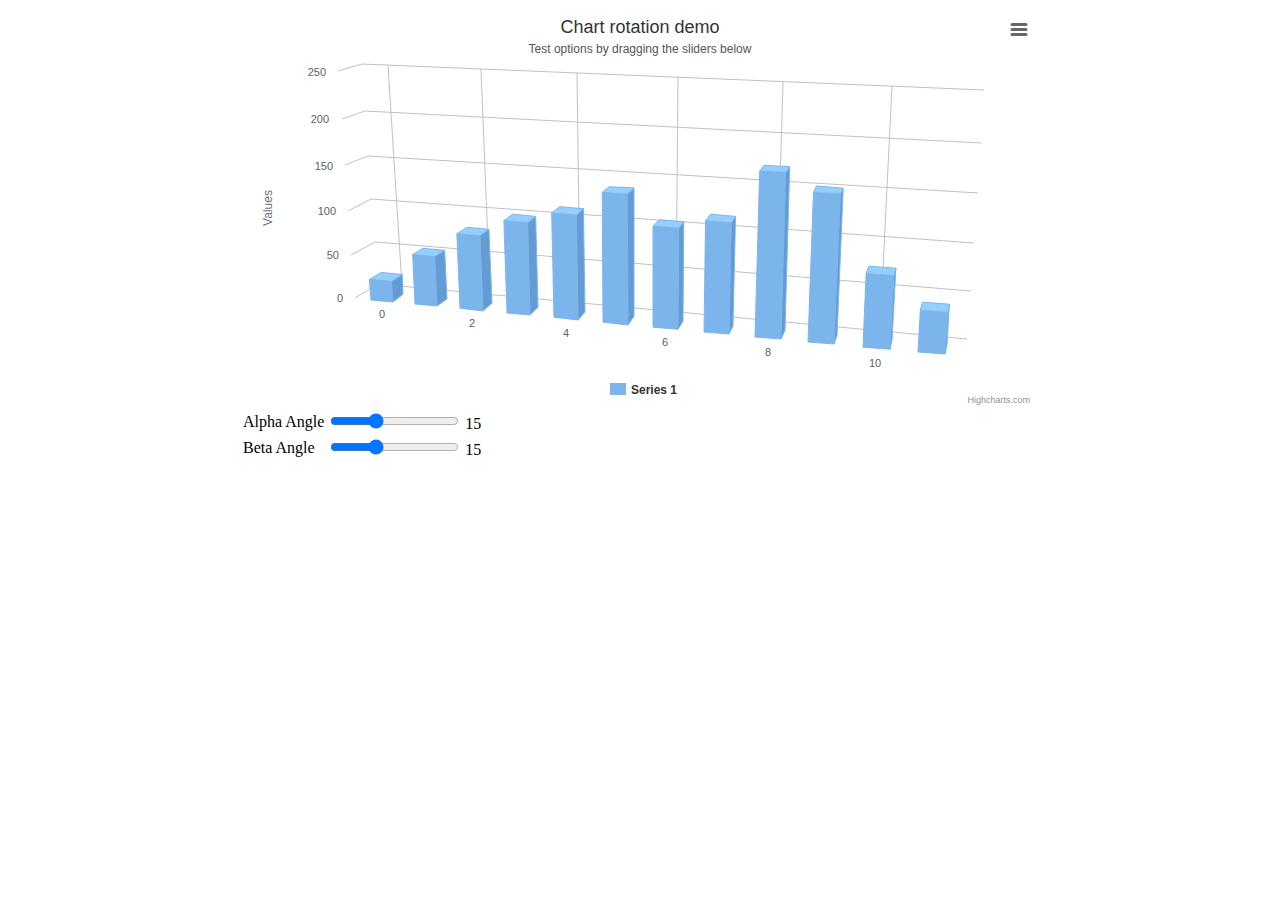
<file: script/Highcharts/examples/3d-column-interactive/index.htm>
<!DOCTYPE HTML>
<html>
	<head>
		<meta http-equiv="Content-Type" content="text/html; charset=utf-8">
		<title>Highcharts Example</title>

		<script type="text/javascript" src="http://ajax.googleapis.com/ajax/libs/jquery/1.8.2/jquery.min.js"></script>
		<style type="text/css">
#container, #sliders {
	min-width: 310px; 
	max-width: 800px;
	margin: 0 auto;
}
#container {
	height: 400px; 
}
		</style>
		<script type="text/javascript">
$(function () {
    // Set up the chart
    var chart = new Highcharts.Chart({
        chart: {
            renderTo: 'container',
            type: 'column',
            margin: 75,
            options3d: {
                enabled: true,
                alpha: 15,
                beta: 15,
                depth: 50,
                viewDistance: 25
            }
        },
        title: {
            text: 'Chart rotation demo'
        },
        subtitle: {
            text: 'Test options by dragging the sliders below'
        },
        plotOptions: {
            column: {
                depth: 25
            }
        },
        series: [{
            data: [29.9, 71.5, 106.4, 129.2, 144.0, 176.0, 135.6, 148.5, 216.4, 194.1, 95.6, 54.4]
        }]
    });

    function showValues() {
        $('#R0-value').html(chart.options.chart.options3d.alpha);
        $('#R1-value').html(chart.options.chart.options3d.beta);
    }

    // Activate the sliders
    $('#R0').on('change', function () {
        chart.options.chart.options3d.alpha = this.value;
        showValues();
        chart.redraw(false);
    });
    $('#R1').on('change', function () {
        chart.options.chart.options3d.beta = this.value;
        showValues();
        chart.redraw(false);
    });

    showValues();
});
		</script>
	</head>
	<body>
<script src="../../js/highcharts.js"></script>
<script src="../../js/highcharts-3d.js"></script>
<script src="../../js/modules/exporting.js"></script>

<div id="container"></div>
<div id="sliders">
	<table>
		<tr><td>Alpha Angle</td><td><input id="R0" type="range" min="0" max="45" value="15"/> <span id="R0-value" class="value"></span></td></tr>
	    <tr><td>Beta Angle</td><td><input id="R1" type="range" min="0" max="45" value="15"/> <span id="R1-value" class="value"></span></td></tr>
	</table>
</div>
	</body>
</html>
</file>
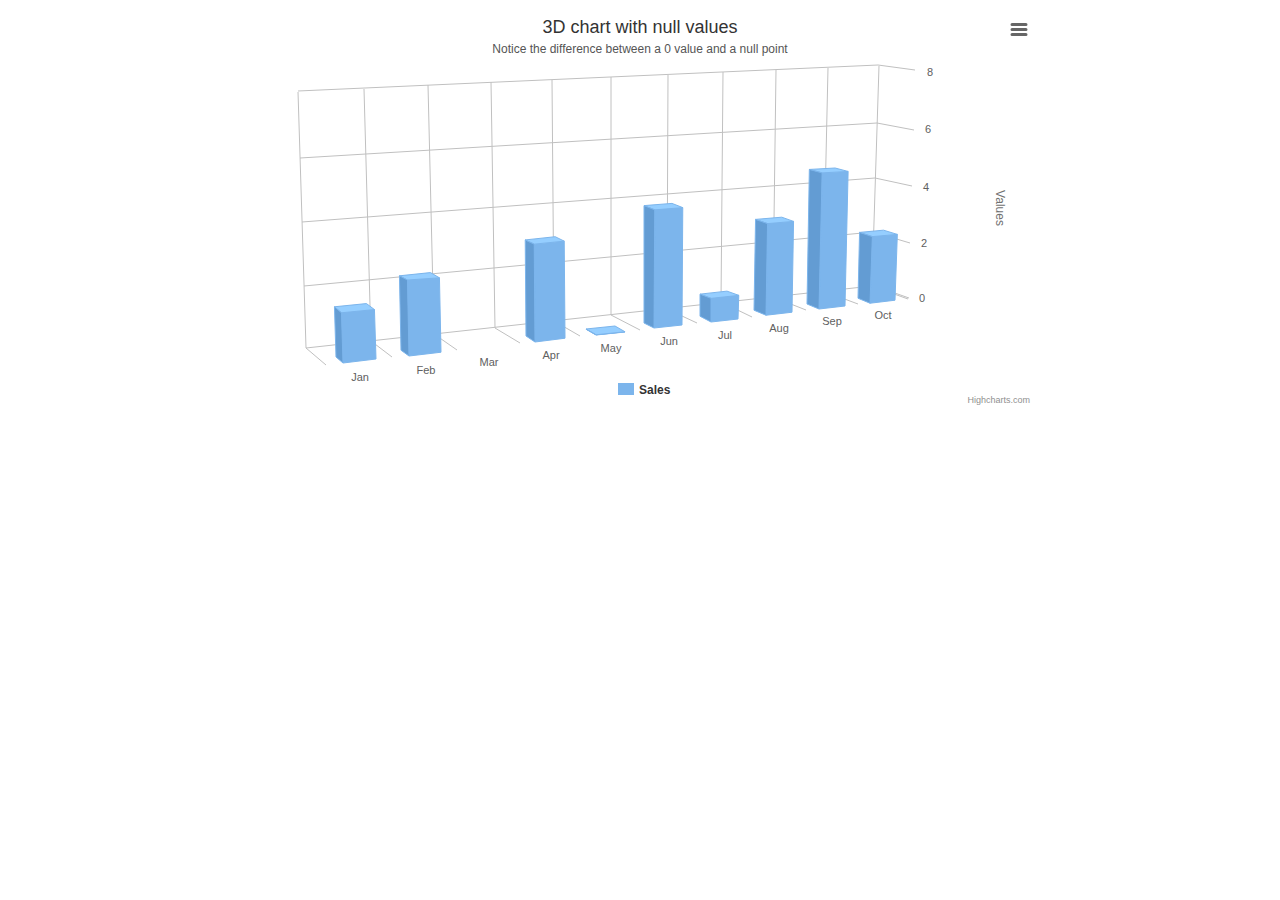
<file: script/Highcharts/examples/3d-column-null-values/index.htm>
<!DOCTYPE HTML>
<html>
	<head>
		<meta http-equiv="Content-Type" content="text/html; charset=utf-8">
		<title>Highcharts Example</title>

		<script type="text/javascript" src="http://ajax.googleapis.com/ajax/libs/jquery/1.8.2/jquery.min.js"></script>
		<style type="text/css">
#container {
	height: 400px; 
	min-width: 310px; 
	max-width: 800px;
	margin: 0 auto;
}
		</style>
		<script type="text/javascript">
$(function () {
    $('#container').highcharts({
        chart: {
            type: 'column',
            margin: 75,
            options3d: {
                enabled: true,
                alpha: 10,
                beta: 25,
                depth: 70
            }
        },
        title: {
            text: '3D chart with null values'
        },
        subtitle: {
            text: 'Notice the difference between a 0 value and a null point'
        },
        plotOptions: {
            column: {
                depth: 25
            }
        },
        xAxis: {
            categories: Highcharts.getOptions().lang.shortMonths
        },
        yAxis: {
            opposite: true
        },
        series: [{
            name: 'Sales',
            data: [2, 3, null, 4, 0, 5, 1, 4, 6, 3]
        }]
    });
});
		</script>
	</head>
	<body>

<script src="../../js/highcharts.js"></script>
<script src="../../js/highcharts-3d.js"></script>
<script src="../../js/modules/exporting.js"></script>

<div id="container" style="height: 400px"></div>
	</body>
</html>
</file>
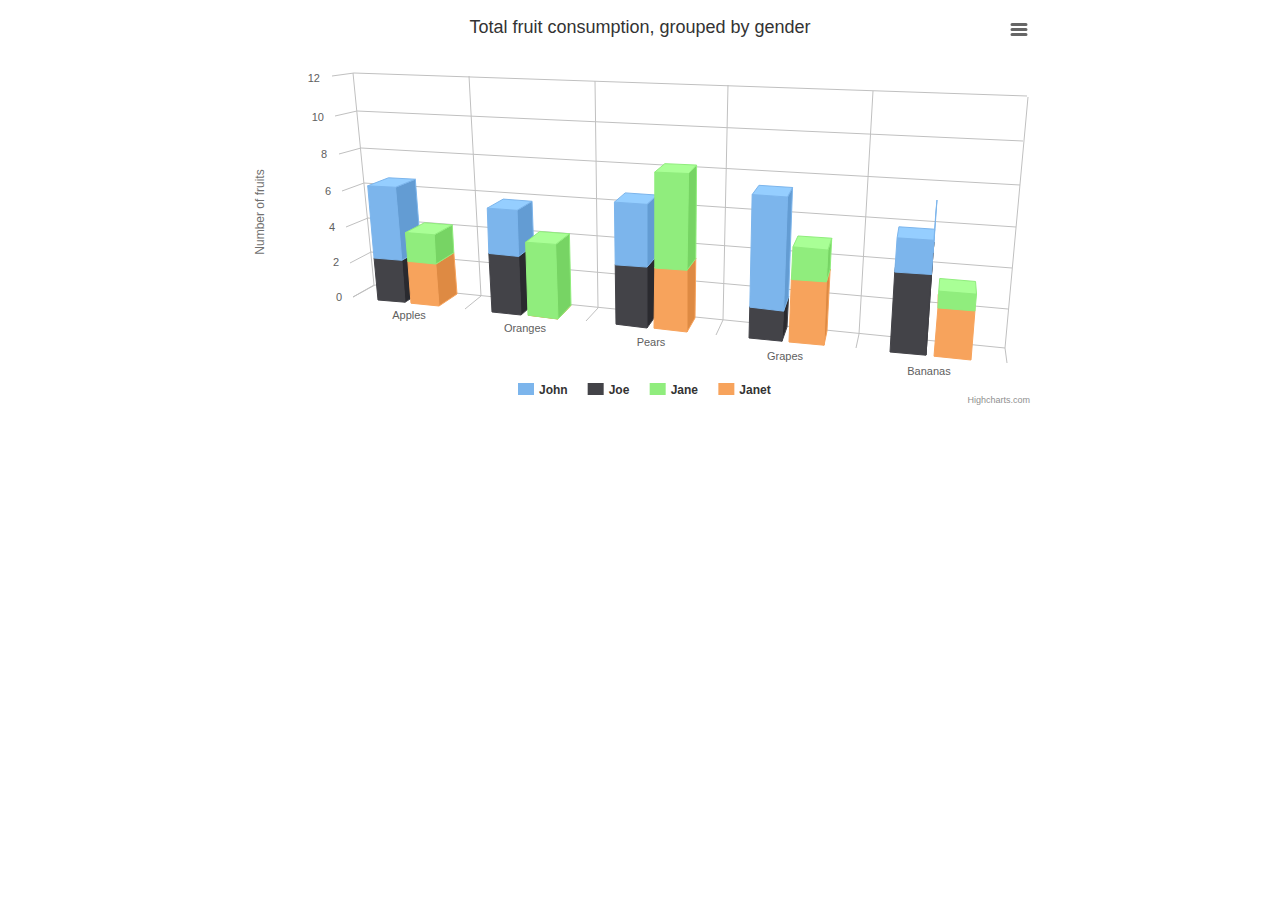
<file: script/Highcharts/examples/3d-column-stacking-grouping/index.htm>
<!DOCTYPE HTML>
<html>
	<head>
		<meta http-equiv="Content-Type" content="text/html; charset=utf-8">
		<title>Highcharts Example</title>

		<script type="text/javascript" src="http://ajax.googleapis.com/ajax/libs/jquery/1.8.2/jquery.min.js"></script>
		<style type="text/css">
#container {
	height: 400px; 
	min-width: 310px; 
	max-width: 800px;
	margin: 0 auto;
}
		</style>
		<script type="text/javascript">
$(function () {
    $('#container').highcharts({

        chart: {
            type: 'column',
            options3d: {
                enabled: true,
                alpha: 15,
                beta: 15,
                viewDistance: 25,
                depth: 40
            },
            marginTop: 80,
            marginRight: 40
        },

        title: {
            text: 'Total fruit consumption, grouped by gender'
        },

        xAxis: {
            categories: ['Apples', 'Oranges', 'Pears', 'Grapes', 'Bananas']
        },

        yAxis: {
            allowDecimals: false,
            min: 0,
            title: {
                text: 'Number of fruits'
            }
        },

        tooltip: {
            headerFormat: '<b>{point.key}</b><br>',
            pointFormat: '<span style="color:{series.color}">\u25CF</span> {series.name}: {point.y} / {point.stackTotal}'
        },

        plotOptions: {
            column: {
                stacking: 'normal',
                depth: 40
            }
        },

        series: [{
            name: 'John',
            data: [5, 3, 4, 7, 2],
            stack: 'male'
        }, {
            name: 'Joe',
            data: [3, 4, 4, 2, 5],
            stack: 'male'
        }, {
            name: 'Jane',
            data: [2, 5, 6, 2, 1],
            stack: 'female'
        }, {
            name: 'Janet',
            data: [3, 0, 4, 4, 3],
            stack: 'female'
        }]
    });
});


		</script>
	</head>
	<body>

<script src="../../js/highcharts.js"></script>
<script src="../../js/highcharts-3d.js"></script>
<script src="../../js/modules/exporting.js"></script>

<div id="container" style="height: 400px"></div>
	</body>
</html>
</file>
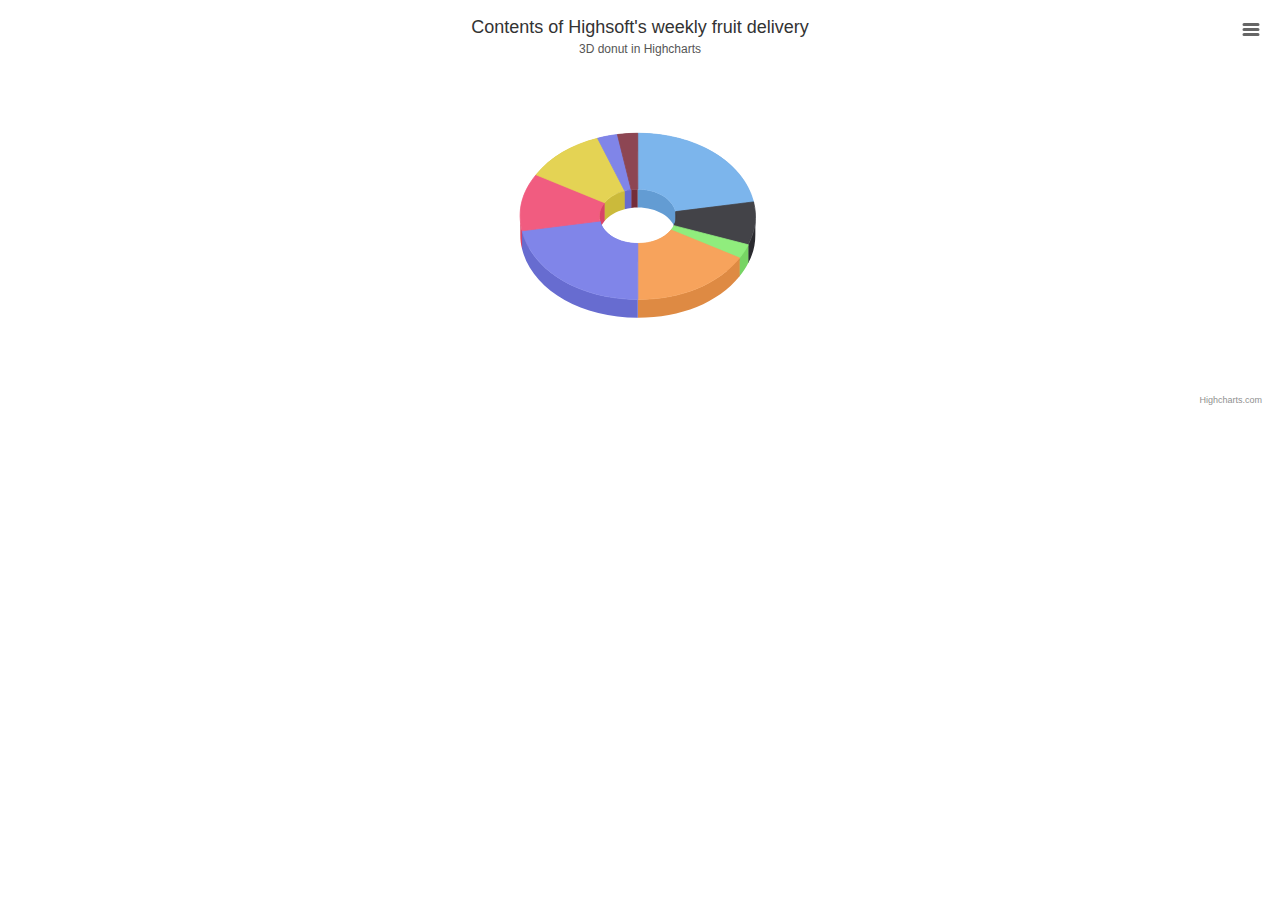
<file: script/Highcharts/examples/3d-pie-donut/index.htm>
<!DOCTYPE HTML>
<html>
	<head>
		<meta http-equiv="Content-Type" content="text/html; charset=utf-8">
		<title>Highcharts Example</title>

		<script type="text/javascript" src="http://ajax.googleapis.com/ajax/libs/jquery/1.8.2/jquery.min.js"></script>
		<style type="text/css">
${demo.css}
		</style>
		<script type="text/javascript">
$(function () {
    $('#container').highcharts({
        chart: {
            type: 'pie',
            options3d: {
                enabled: true,
                alpha: 45
            }
        },
        title: {
            text: 'Contents of Highsoft\'s weekly fruit delivery'
        },
        subtitle: {
            text: '3D donut in Highcharts'
        },
        plotOptions: {
            pie: {
                innerSize: 100,
                depth: 45
            }
        },
        series: [{
            name: 'Delivered amount',
            data: [
                ['Bananas', 8],
                ['Kiwi', 3],
                ['Mixed nuts', 1],
                ['Oranges', 6],
                ['Apples', 8],
                ['Pears', 4],
                ['Clementines', 4],
                ['Reddish (bag)', 1],
                ['Grapes (bunch)', 1]
            ]
        }]
    });
});
		</script>
	</head>
	<body>

<script src="../../js/highcharts.js"></script>
<script src="../../js/highcharts-3d.js"></script>
<script src="../../js/modules/exporting.js"></script>

<div id="container" style="height: 400px"></div>
	</body>
</html>
</file>
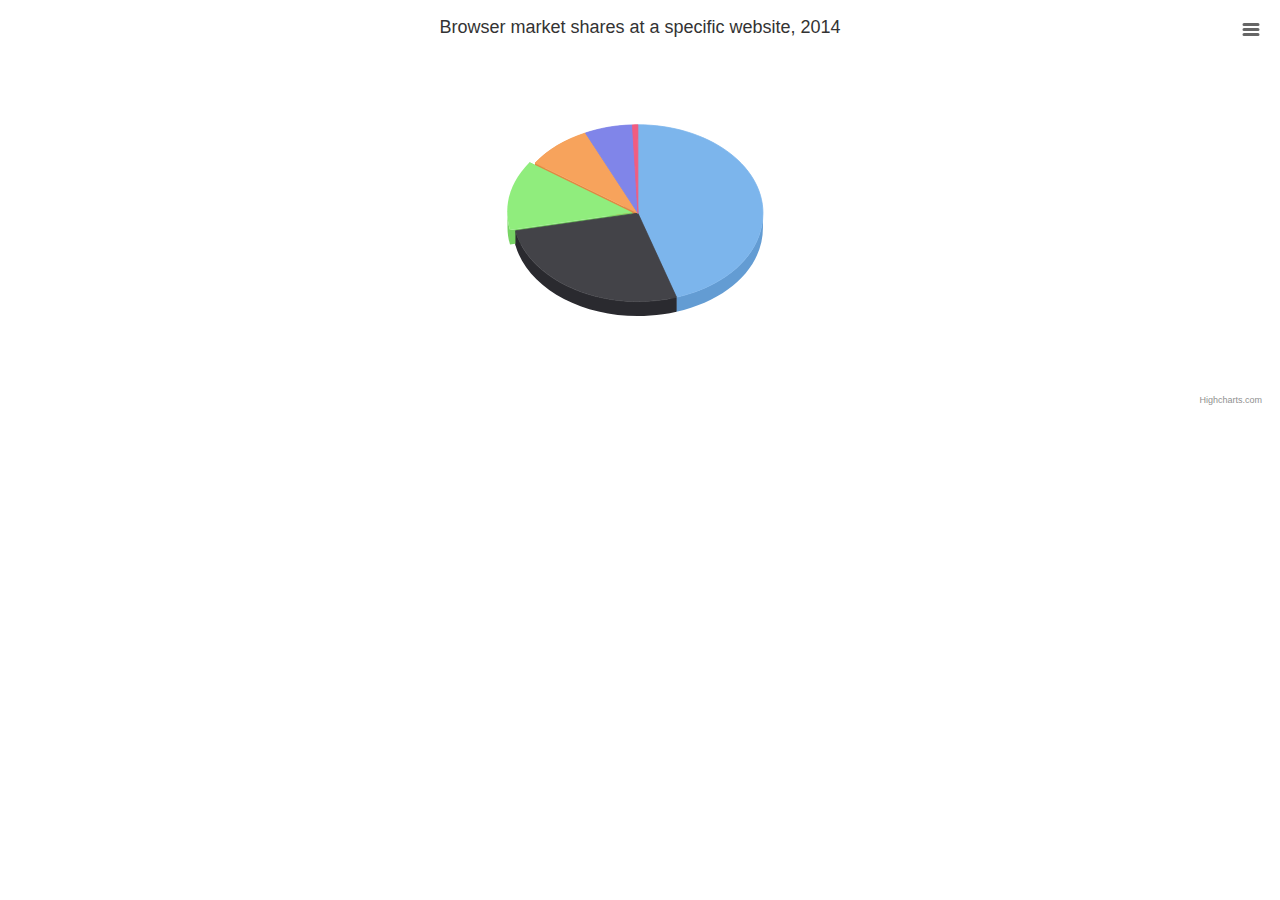
<file: script/Highcharts/examples/3d-pie/index.htm>
<!DOCTYPE HTML>
<html>
	<head>
		<meta http-equiv="Content-Type" content="text/html; charset=utf-8">
		<title>Highcharts Example</title>

		<script type="text/javascript" src="http://ajax.googleapis.com/ajax/libs/jquery/1.8.2/jquery.min.js"></script>
		<style type="text/css">
${demo.css}
		</style>
		<script type="text/javascript">
$(function () {
    $('#container').highcharts({
        chart: {
            type: 'pie',
            options3d: {
                enabled: true,
                alpha: 45,
                beta: 0
            }
        },
        title: {
            text: 'Browser market shares at a specific website, 2014'
        },
        tooltip: {
            pointFormat: '{series.name}: <b>{point.percentage:.1f}%</b>'
        },
        plotOptions: {
            pie: {
                allowPointSelect: true,
                cursor: 'pointer',
                depth: 35,
                dataLabels: {
                    enabled: true,
                    format: '{point.name}'
                }
            }
        },
        series: [{
            type: 'pie',
            name: 'Browser share',
            data: [
                ['Firefox',   45.0],
                ['IE',       26.8],
                {
                    name: 'Chrome',
                    y: 12.8,
                    sliced: true,
                    selected: true
                },
                ['Safari',    8.5],
                ['Opera',     6.2],
                ['Others',   0.7]
            ]
        }]
    });
});
		</script>
	</head>
	<body>

<script src="../../js/highcharts.js"></script>
<script src="../../js/highcharts-3d.js"></script>
<script src="../../js/modules/exporting.js"></script>

<div id="container" style="height: 400px"></div>
	</body>
</html>
</file>
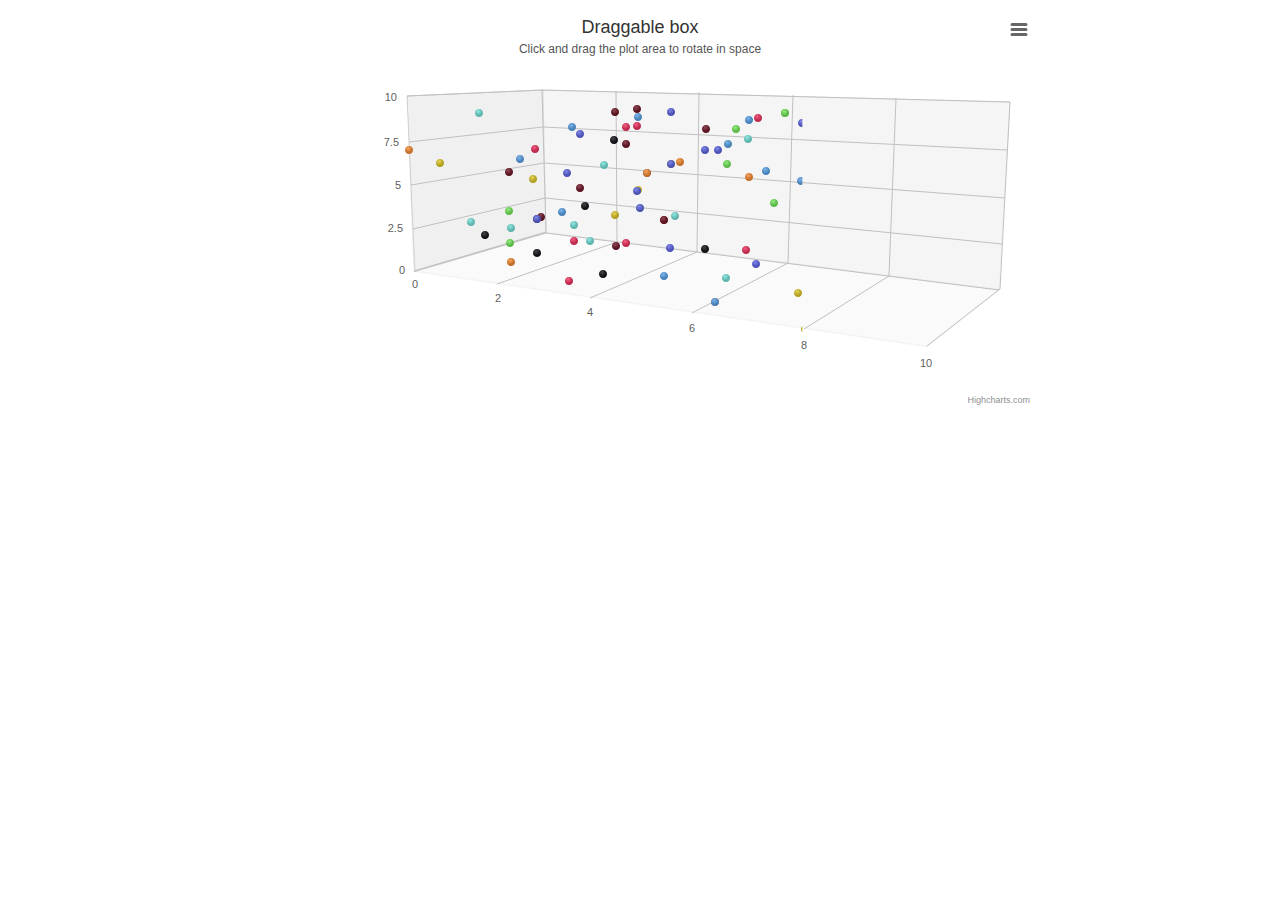
<file: script/Highcharts/examples/3d-scatter-draggable/index.htm>
<!DOCTYPE HTML>
<html>
	<head>
		<meta http-equiv="Content-Type" content="text/html; charset=utf-8">
		<title>Highcharts Example</title>

		<script type="text/javascript" src="http://ajax.googleapis.com/ajax/libs/jquery/1.8.2/jquery.min.js"></script>
		<style type="text/css">
#container {
	height: 400px; 
	min-width: 310px; 
	max-width: 800px;
	margin: 0 auto;
}
		</style>
		<script type="text/javascript">
$(function () {

    // Give the points a 3D feel by adding a radial gradient
    Highcharts.getOptions().colors = $.map(Highcharts.getOptions().colors, function (color) {
        return {
            radialGradient: {
                cx: 0.4,
                cy: 0.3,
                r: 0.5
            },
            stops: [
                [0, color],
                [1, Highcharts.Color(color).brighten(-0.2).get('rgb')]
            ]
        };
    });

    // Set up the chart
    var chart = new Highcharts.Chart({
        chart: {
            renderTo: 'container',
            margin: 100,
            type: 'scatter',
            options3d: {
                enabled: true,
                alpha: 10,
                beta: 30,
                depth: 250,
                viewDistance: 5,

                frame: {
                    bottom: { size: 1, color: 'rgba(0,0,0,0.02)' },
                    back: { size: 1, color: 'rgba(0,0,0,0.04)' },
                    side: { size: 1, color: 'rgba(0,0,0,0.06)' }
                }
            }
        },
        title: {
            text: 'Draggable box'
        },
        subtitle: {
            text: 'Click and drag the plot area to rotate in space'
        },
        plotOptions: {
            scatter: {
                width: 10,
                height: 10,
                depth: 10
            }
        },
        yAxis: {
            min: 0,
            max: 10,
            title: null
        },
        xAxis: {
            min: 0,
            max: 10,
            gridLineWidth: 1
        },
        zAxis: {
            min: 0,
            max: 10
        },
        legend: {
            enabled: false
        },
        series: [{
            name: 'Reading',
            colorByPoint: true,
            data: [[1, 6, 5], [8, 7, 9], [1, 3, 4], [4, 6, 8], [5, 7, 7], [6, 9, 6], [7, 0, 5], [2, 3, 3], [3, 9, 8], [3, 6, 5], [4, 9, 4], [2, 3, 3], [6, 9, 9], [0, 7, 0], [7, 7, 9], [7, 2, 9], [0, 6, 2], [4, 6, 7], [3, 7, 7], [0, 1, 7], [2, 8, 6], [2, 3, 7], [6, 4, 8], [3, 5, 9], [7, 9, 5], [3, 1, 7], [4, 4, 2], [3, 6, 2], [3, 1, 6], [6, 8, 5], [6, 6, 7], [4, 1, 1], [7, 2, 7], [7, 7, 0], [8, 8, 9], [9, 4, 1], [8, 3, 4], [9, 8, 9], [3, 5, 3], [0, 2, 4], [6, 0, 2], [2, 1, 3], [5, 8, 9], [2, 1, 1], [9, 7, 6], [3, 0, 2], [9, 9, 0], [3, 4, 8], [2, 6, 1], [8, 9, 2], [7, 6, 5], [6, 3, 1], [9, 3, 1], [8, 9, 3], [9, 1, 0], [3, 8, 7], [8, 0, 0], [4, 9, 7], [8, 6, 2], [4, 3, 0], [2, 3, 5], [9, 1, 4], [1, 1, 4], [6, 0, 2], [6, 1, 6], [3, 8, 8], [8, 8, 7], [5, 5, 0], [3, 9, 6], [5, 4, 3], [6, 8, 3], [0, 1, 5], [6, 7, 3], [8, 3, 2], [3, 8, 3], [2, 1, 6], [4, 6, 7], [8, 9, 9], [5, 4, 2], [6, 1, 3], [6, 9, 5], [4, 8, 2], [9, 7, 4], [5, 4, 2], [9, 6, 1], [2, 7, 3], [4, 5, 4], [6, 8, 1], [3, 4, 0], [2, 2, 6], [5, 1, 2], [9, 9, 7], [6, 9, 9], [8, 4, 3], [4, 1, 7], [6, 2, 5], [0, 4, 9], [3, 5, 9], [6, 9, 1], [1, 9, 2]]
        }]
    });


    // Add mouse events for rotation
    $(chart.container).bind('mousedown.hc touchstart.hc', function (e) {
        e = chart.pointer.normalize(e);

        var posX = e.pageX,
            posY = e.pageY,
            alpha = chart.options.chart.options3d.alpha,
            beta = chart.options.chart.options3d.beta,
            newAlpha,
            newBeta,
            sensitivity = 5; // lower is more sensitive

        $(document).bind({
            'mousemove.hc touchdrag.hc': function (e) {
                // Run beta
                newBeta = beta + (posX - e.pageX) / sensitivity;
                newBeta = Math.min(100, Math.max(-100, newBeta));
                chart.options.chart.options3d.beta = newBeta;

                // Run alpha
                newAlpha = alpha + (e.pageY - posY) / sensitivity;
                newAlpha = Math.min(100, Math.max(-100, newAlpha));
                chart.options.chart.options3d.alpha = newAlpha;

                chart.redraw(false);
            },
            'mouseup touchend': function () {
                $(document).unbind('.hc');
            }
        });
    });

});
		</script>
	</head>
	<body>

<script src="../../js/highcharts.js"></script>
<script src="../../js/highcharts-3d.js"></script>
<script src="../../js/modules/exporting.js"></script>

<div id="container" style="height: 400px"></div>
	</body>
</html>
</file>
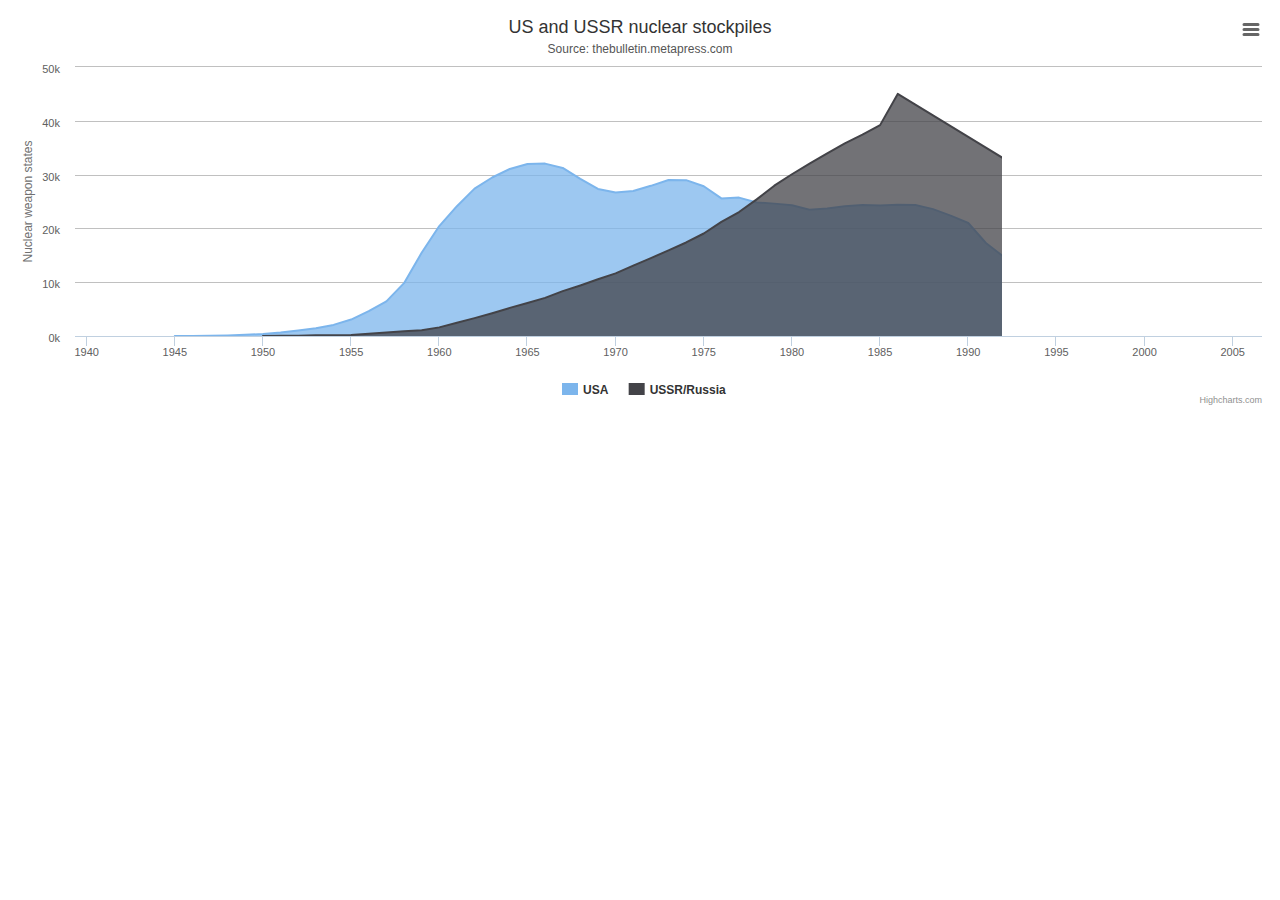
<file: script/Highcharts/examples/area-basic/index.htm>
<!DOCTYPE HTML>
<html>
	<head>
		<meta http-equiv="Content-Type" content="text/html; charset=utf-8">
		<title>Highcharts Example</title>

		<script type="text/javascript" src="http://ajax.googleapis.com/ajax/libs/jquery/1.8.2/jquery.min.js"></script>
		<style type="text/css">
${demo.css}
		</style>
		<script type="text/javascript">
$(function () {
    $('#container').highcharts({
        chart: {
            type: 'area'
        },
        title: {
            text: 'US and USSR nuclear stockpiles'
        },
        subtitle: {
            text: 'Source: <a href="http://thebulletin.metapress.com/content/c4120650912x74k7/fulltext.pdf">' +
                'thebulletin.metapress.com</a>'
        },
        xAxis: {
            allowDecimals: false,
            labels: {
                formatter: function () {
                    return this.value; // clean, unformatted number for year
                }
            }
        },
        yAxis: {
            title: {
                text: 'Nuclear weapon states'
            },
            labels: {
                formatter: function () {
                    return this.value / 1000 + 'k';
                }
            }
        },
        tooltip: {
            pointFormat: '{series.name} produced <b>{point.y:,.0f}</b><br/>warheads in {point.x}'
        },
        plotOptions: {
            area: {
                pointStart: 1940,
                marker: {
                    enabled: false,
                    symbol: 'circle',
                    radius: 2,
                    states: {
                        hover: {
                            enabled: true
                        }
                    }
                }
            }
        },
        series: [{
            name: 'USA',
            data: [null, null, null, null, null, 6, 11, 32, 110, 235, 369, 640,
                1005, 1436, 2063, 3057, 4618, 6444, 9822, 15468, 20434, 24126,
                27387, 29459, 31056, 31982, 32040, 31233, 29224, 27342, 26662,
                26956, 27912, 28999, 28965, 27826, 25579, 25722, 24826, 24605,
                24304, 23464, 23708, 24099, 24357, 24237, 24401, 24344, 23586,
                22380, 21004, 17287, 14747, 13076, 12555, 12144, 11009, 10950,
                10871, 10824, 10577, 10527, 10475, 10421, 10358, 10295, 10104]
        }, {
            name: 'USSR/Russia',
            data: [null, null, null, null, null, null, null, null, null, null,
                5, 25, 50, 120, 150, 200, 426, 660, 869, 1060, 1605, 2471, 3322,
                4238, 5221, 6129, 7089, 8339, 9399, 10538, 11643, 13092, 14478,
                15915, 17385, 19055, 21205, 23044, 25393, 27935, 30062, 32049,
                33952, 35804, 37431, 39197, 45000, 43000, 41000, 39000, 37000,
                35000, 33000, 31000, 29000, 27000, 25000, 24000, 23000, 22000,
                21000, 20000, 19000, 18000, 18000, 17000, 16000]
        }]
    });
});
		</script>
	</head>
	<body>
<script src="../../js/highcharts.js"></script>
<script src="../../js/modules/exporting.js"></script>

<div id="container" style="min-width: 310px; height: 400px; margin: 0 auto"></div>

	</body>
</html>
</file>
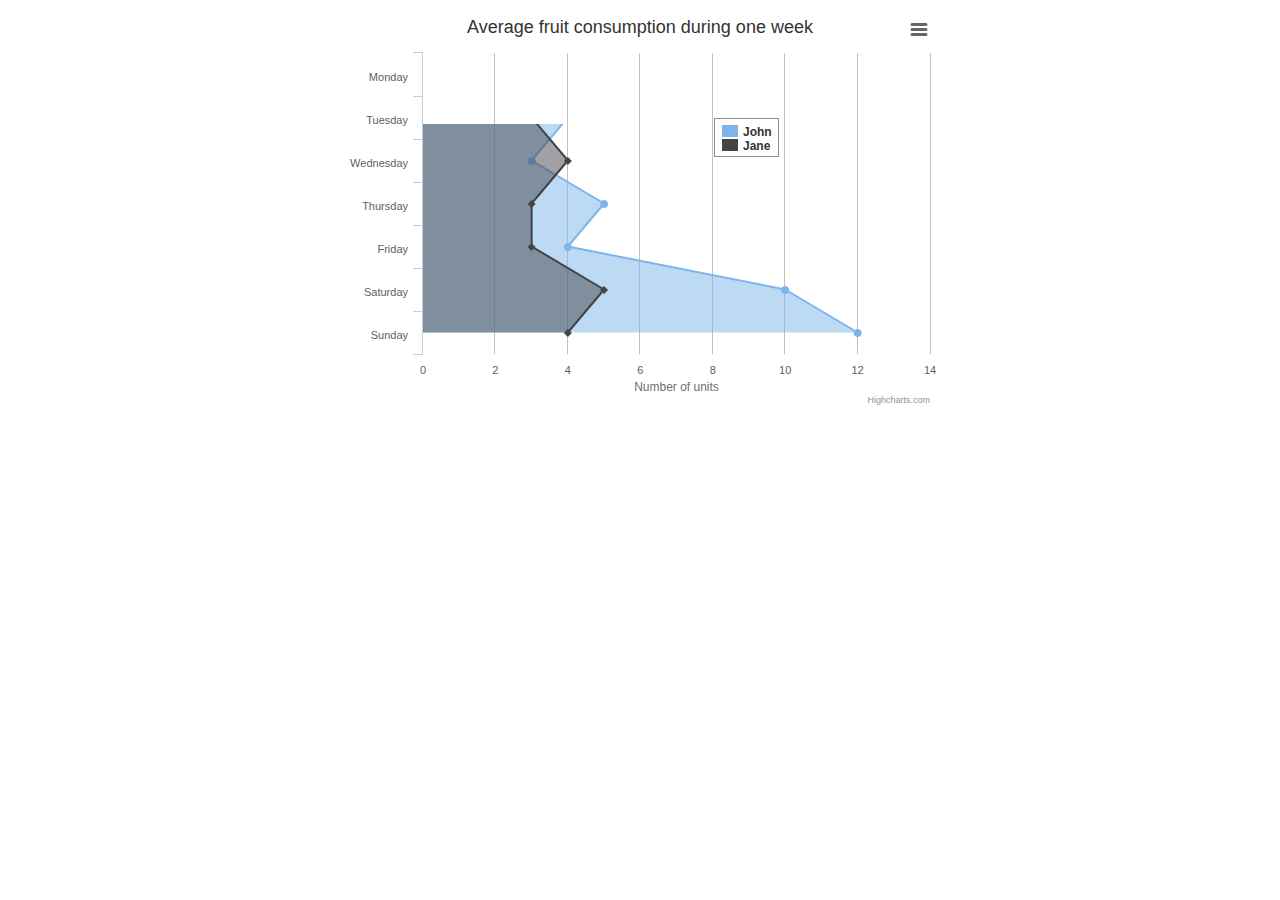
<file: script/Highcharts/examples/area-inverted/index.htm>
<!DOCTYPE HTML>
<html>
	<head>
		<meta http-equiv="Content-Type" content="text/html; charset=utf-8">
		<title>Highcharts Example</title>

		<script type="text/javascript" src="http://ajax.googleapis.com/ajax/libs/jquery/1.8.2/jquery.min.js"></script>
		<style type="text/css">
${demo.css}
		</style>
		<script type="text/javascript">
$(function () {
    $('#container').highcharts({
        chart: {
            type: 'area',
            inverted: true
        },
        title: {
            text: 'Average fruit consumption during one week'
        },
        subtitle: {
            style: {
                position: 'absolute',
                right: '0px',
                bottom: '10px'
            }
        },
        legend: {
            layout: 'vertical',
            align: 'right',
            verticalAlign: 'top',
            x: -150,
            y: 100,
            floating: true,
            borderWidth: 1,
            backgroundColor: (Highcharts.theme && Highcharts.theme.legendBackgroundColor) || '#FFFFFF'
        },
        xAxis: {
            categories: [
                'Monday',
                'Tuesday',
                'Wednesday',
                'Thursday',
                'Friday',
                'Saturday',
                'Sunday'
            ]
        },
        yAxis: {
            title: {
                text: 'Number of units'
            },
            labels: {
                formatter: function () {
                    return this.value;
                }
            },
            min: 0
        },
        plotOptions: {
            area: {
                fillOpacity: 0.5
            }
        },
        series: [{
            name: 'John',
            data: [3, 4, 3, 5, 4, 10, 12]
        }, {
            name: 'Jane',
            data: [1, 3, 4, 3, 3, 5, 4]
        }]
    });
});
		</script>
	</head>
	<body>
<script src="../../js/highcharts.js"></script>
<script src="../../js/modules/exporting.js"></script>

<div id="container" style="min-width: 310px; height: 400px; max-width: 600px; margin: 0 auto"></div>

	</body>
</html>
</file>
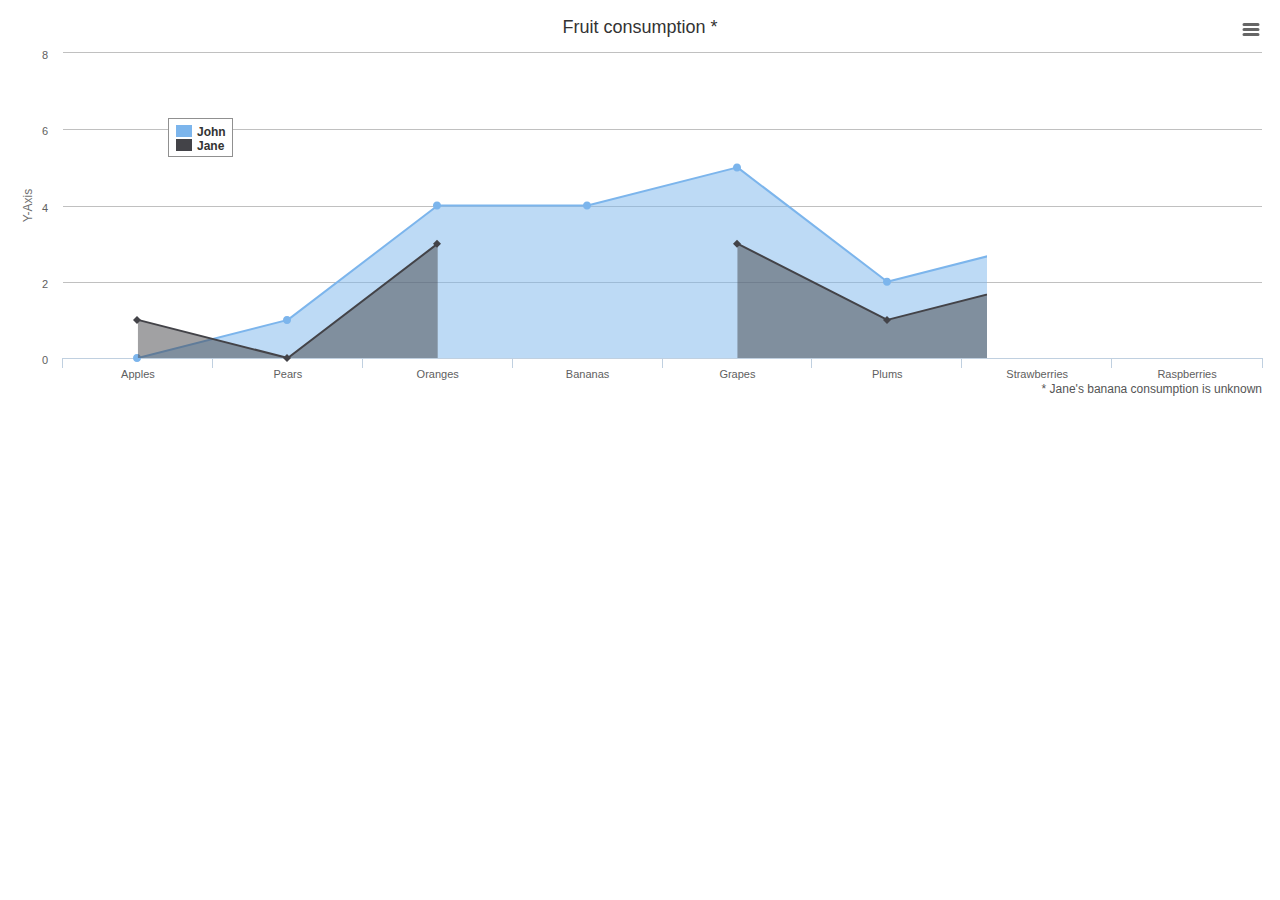
<file: script/Highcharts/examples/area-missing/index.htm>
<!DOCTYPE HTML>
<html>
	<head>
		<meta http-equiv="Content-Type" content="text/html; charset=utf-8">
		<title>Highcharts Example</title>

		<script type="text/javascript" src="http://ajax.googleapis.com/ajax/libs/jquery/1.8.2/jquery.min.js"></script>
		<style type="text/css">
${demo.css}
		</style>
		<script type="text/javascript">
$(function () {
    $('#container').highcharts({
        chart: {
            type: 'area',
            spacingBottom: 30
        },
        title: {
            text: 'Fruit consumption *'
        },
        subtitle: {
            text: '* Jane\'s banana consumption is unknown',
            floating: true,
            align: 'right',
            verticalAlign: 'bottom',
            y: 15
        },
        legend: {
            layout: 'vertical',
            align: 'left',
            verticalAlign: 'top',
            x: 150,
            y: 100,
            floating: true,
            borderWidth: 1,
            backgroundColor: (Highcharts.theme && Highcharts.theme.legendBackgroundColor) || '#FFFFFF'
        },
        xAxis: {
            categories: ['Apples', 'Pears', 'Oranges', 'Bananas', 'Grapes', 'Plums', 'Strawberries', 'Raspberries']
        },
        yAxis: {
            title: {
                text: 'Y-Axis'
            },
            labels: {
                formatter: function () {
                    return this.value;
                }
            }
        },
        tooltip: {
            formatter: function () {
                return '<b>' + this.series.name + '</b><br/>' +
                    this.x + ': ' + this.y;
            }
        },
        plotOptions: {
            area: {
                fillOpacity: 0.5
            }
        },
        credits: {
            enabled: false
        },
        series: [{
            name: 'John',
            data: [0, 1, 4, 4, 5, 2, 3, 7]
        }, {
            name: 'Jane',
            data: [1, 0, 3, null, 3, 1, 2, 1]
        }]
    });
});
		</script>
	</head>
	<body>
<script src="../../js/highcharts.js"></script>
<script src="../../js/modules/exporting.js"></script>

<div id="container" style="min-width: 310px; height: 400px; margin: 0 auto"></div>

	</body>
</html>
</file>
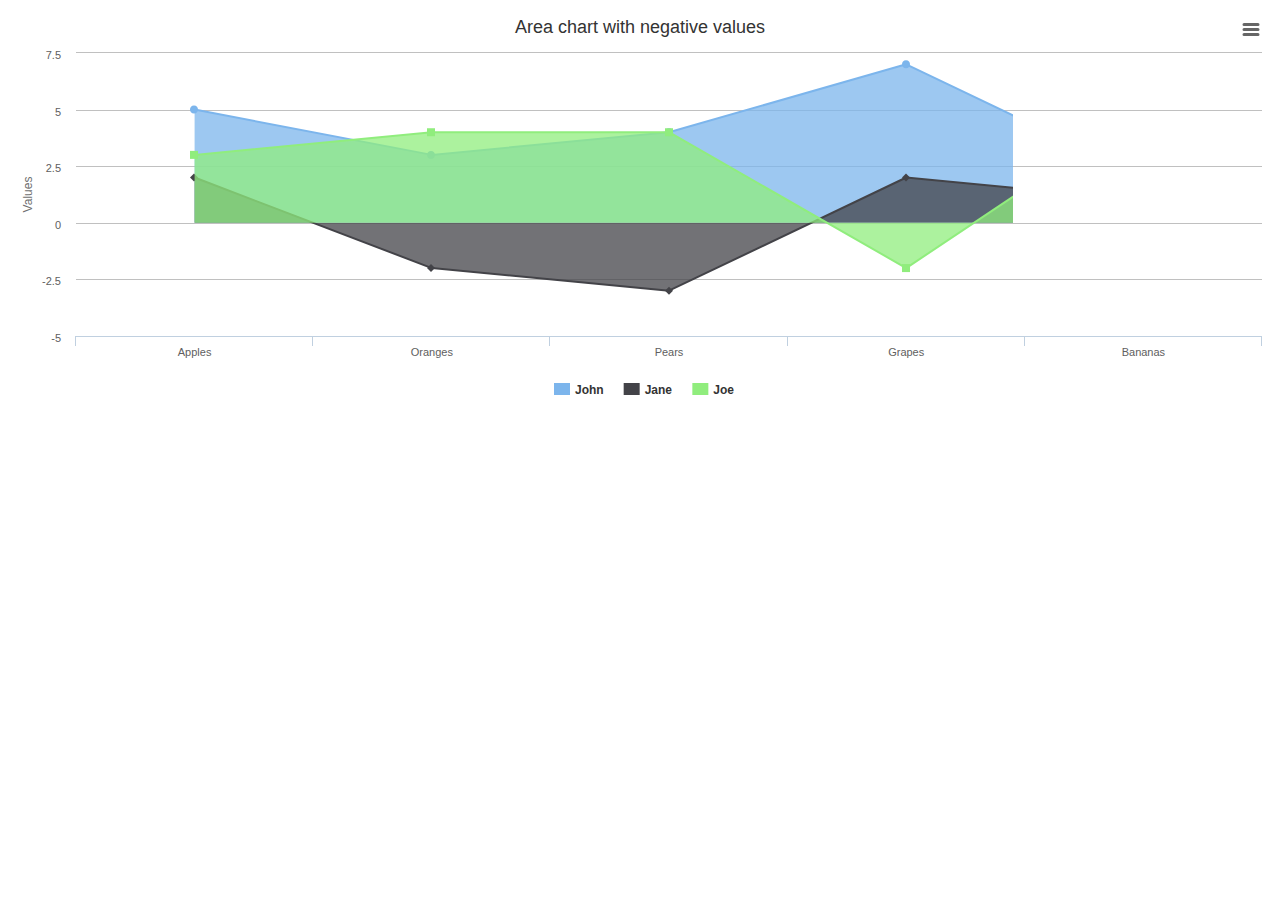
<file: script/Highcharts/examples/area-negative/index.htm>
<!DOCTYPE HTML>
<html>
	<head>
		<meta http-equiv="Content-Type" content="text/html; charset=utf-8">
		<title>Highcharts Example</title>

		<script type="text/javascript" src="http://ajax.googleapis.com/ajax/libs/jquery/1.8.2/jquery.min.js"></script>
		<style type="text/css">
${demo.css}
		</style>
		<script type="text/javascript">
$(function () {
    $('#container').highcharts({
        chart: {
            type: 'area'
        },
        title: {
            text: 'Area chart with negative values'
        },
        xAxis: {
            categories: ['Apples', 'Oranges', 'Pears', 'Grapes', 'Bananas']
        },
        credits: {
            enabled: false
        },
        series: [{
            name: 'John',
            data: [5, 3, 4, 7, 2]
        }, {
            name: 'Jane',
            data: [2, -2, -3, 2, 1]
        }, {
            name: 'Joe',
            data: [3, 4, 4, -2, 5]
        }]
    });
});
		</script>
	</head>
	<body>
<script src="../../js/highcharts.js"></script>
<script src="../../js/modules/exporting.js"></script>

<div id="container" style="min-width: 310px; height: 400px; margin: 0 auto"></div>

	</body>
</html>
</file>
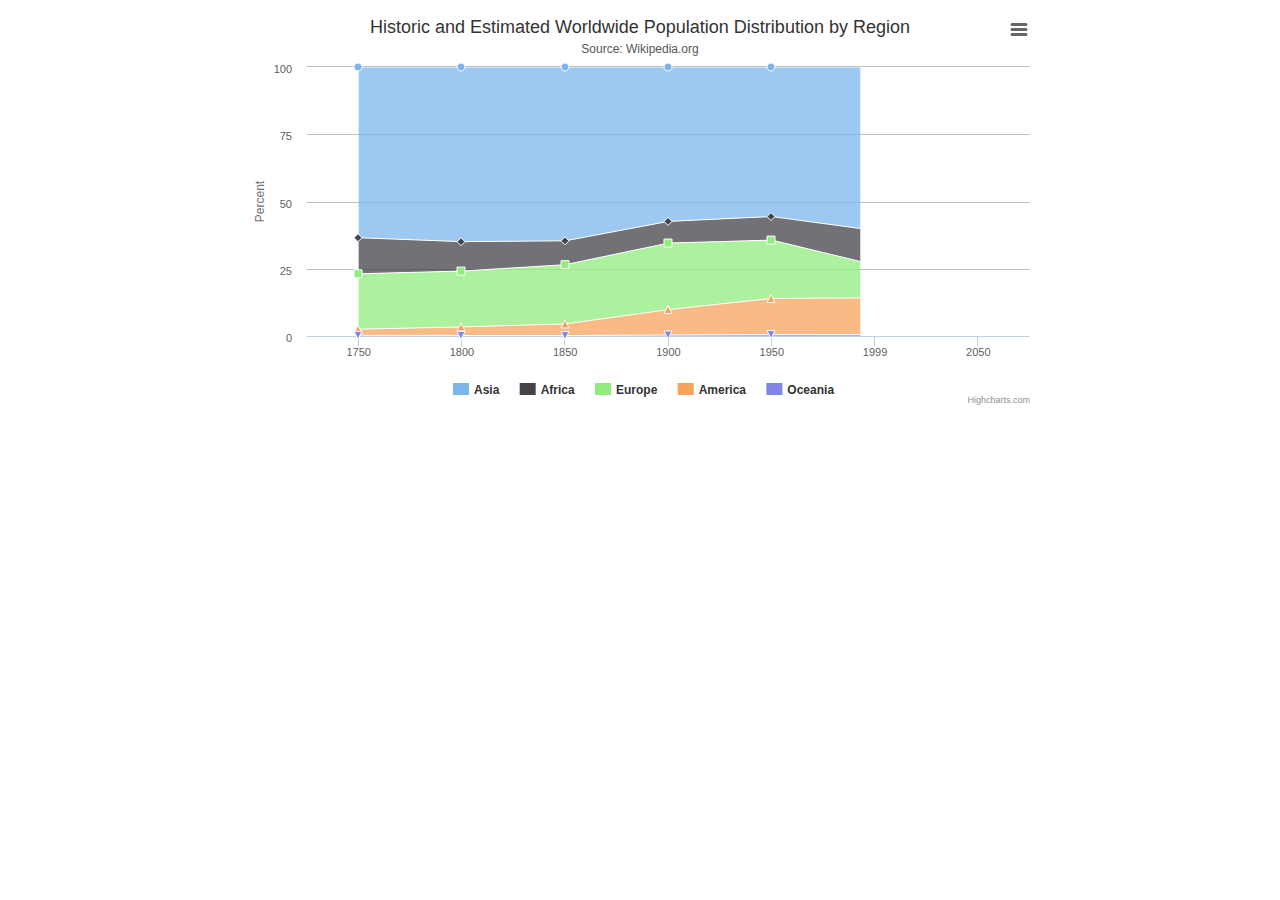
<file: script/Highcharts/examples/area-stacked-percent/index.htm>
<!DOCTYPE HTML>
<html>
	<head>
		<meta http-equiv="Content-Type" content="text/html; charset=utf-8">
		<title>Highcharts Example</title>

		<script type="text/javascript" src="http://ajax.googleapis.com/ajax/libs/jquery/1.8.2/jquery.min.js"></script>
		<style type="text/css">
${demo.css}
		</style>
		<script type="text/javascript">
$(function () {
    $('#container').highcharts({
        chart: {
            type: 'area'
        },
        title: {
            text: 'Historic and Estimated Worldwide Population Distribution by Region'
        },
        subtitle: {
            text: 'Source: Wikipedia.org'
        },
        xAxis: {
            categories: ['1750', '1800', '1850', '1900', '1950', '1999', '2050'],
            tickmarkPlacement: 'on',
            title: {
                enabled: false
            }
        },
        yAxis: {
            title: {
                text: 'Percent'
            }
        },
        tooltip: {
            pointFormat: '<span style="color:{series.color}">{series.name}</span>: <b>{point.percentage:.1f}%</b> ({point.y:,.0f} millions)<br/>',
            shared: true
        },
        plotOptions: {
            area: {
                stacking: 'percent',
                lineColor: '#ffffff',
                lineWidth: 1,
                marker: {
                    lineWidth: 1,
                    lineColor: '#ffffff'
                }
            }
        },
        series: [{
            name: 'Asia',
            data: [502, 635, 809, 947, 1402, 3634, 5268]
        }, {
            name: 'Africa',
            data: [106, 107, 111, 133, 221, 767, 1766]
        }, {
            name: 'Europe',
            data: [163, 203, 276, 408, 547, 729, 628]
        }, {
            name: 'America',
            data: [18, 31, 54, 156, 339, 818, 1201]
        }, {
            name: 'Oceania',
            data: [2, 2, 2, 6, 13, 30, 46]
        }]
    });
});
		</script>
	</head>
	<body>
<script src="../../js/highcharts.js"></script>
<script src="../../js/modules/exporting.js"></script>

<div id="container" style="min-width: 310px; height: 400px; max-width: 800px; margin: 0 auto"></div>

	</body>
</html>
</file>
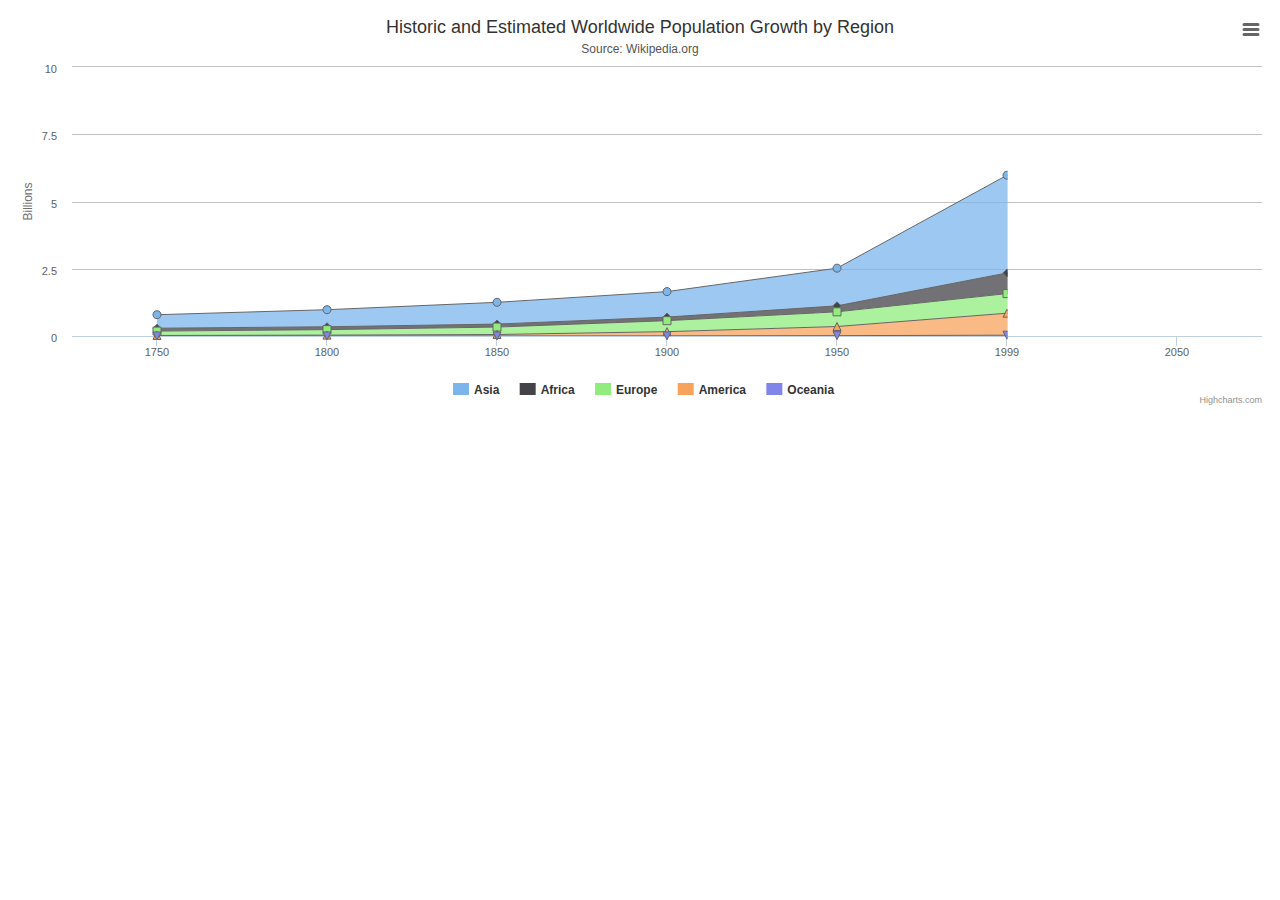
<file: script/Highcharts/examples/area-stacked/index.htm>
<!DOCTYPE HTML>
<html>
	<head>
		<meta http-equiv="Content-Type" content="text/html; charset=utf-8">
		<title>Highcharts Example</title>

		<script type="text/javascript" src="http://ajax.googleapis.com/ajax/libs/jquery/1.8.2/jquery.min.js"></script>
		<style type="text/css">
${demo.css}
		</style>
		<script type="text/javascript">
$(function () {
    $('#container').highcharts({
        chart: {
            type: 'area'
        },
        title: {
            text: 'Historic and Estimated Worldwide Population Growth by Region'
        },
        subtitle: {
            text: 'Source: Wikipedia.org'
        },
        xAxis: {
            categories: ['1750', '1800', '1850', '1900', '1950', '1999', '2050'],
            tickmarkPlacement: 'on',
            title: {
                enabled: false
            }
        },
        yAxis: {
            title: {
                text: 'Billions'
            },
            labels: {
                formatter: function () {
                    return this.value / 1000;
                }
            }
        },
        tooltip: {
            shared: true,
            valueSuffix: ' millions'
        },
        plotOptions: {
            area: {
                stacking: 'normal',
                lineColor: '#666666',
                lineWidth: 1,
                marker: {
                    lineWidth: 1,
                    lineColor: '#666666'
                }
            }
        },
        series: [{
            name: 'Asia',
            data: [502, 635, 809, 947, 1402, 3634, 5268]
        }, {
            name: 'Africa',
            data: [106, 107, 111, 133, 221, 767, 1766]
        }, {
            name: 'Europe',
            data: [163, 203, 276, 408, 547, 729, 628]
        }, {
            name: 'America',
            data: [18, 31, 54, 156, 339, 818, 1201]
        }, {
            name: 'Oceania',
            data: [2, 2, 2, 6, 13, 30, 46]
        }]
    });
});
		</script>
	</head>
	<body>
<script src="../../js/highcharts.js"></script>
<script src="../../js/modules/exporting.js"></script>

<div id="container" style="min-width: 310px; height: 400px; margin: 0 auto"></div>

	</body>
</html>
</file>
